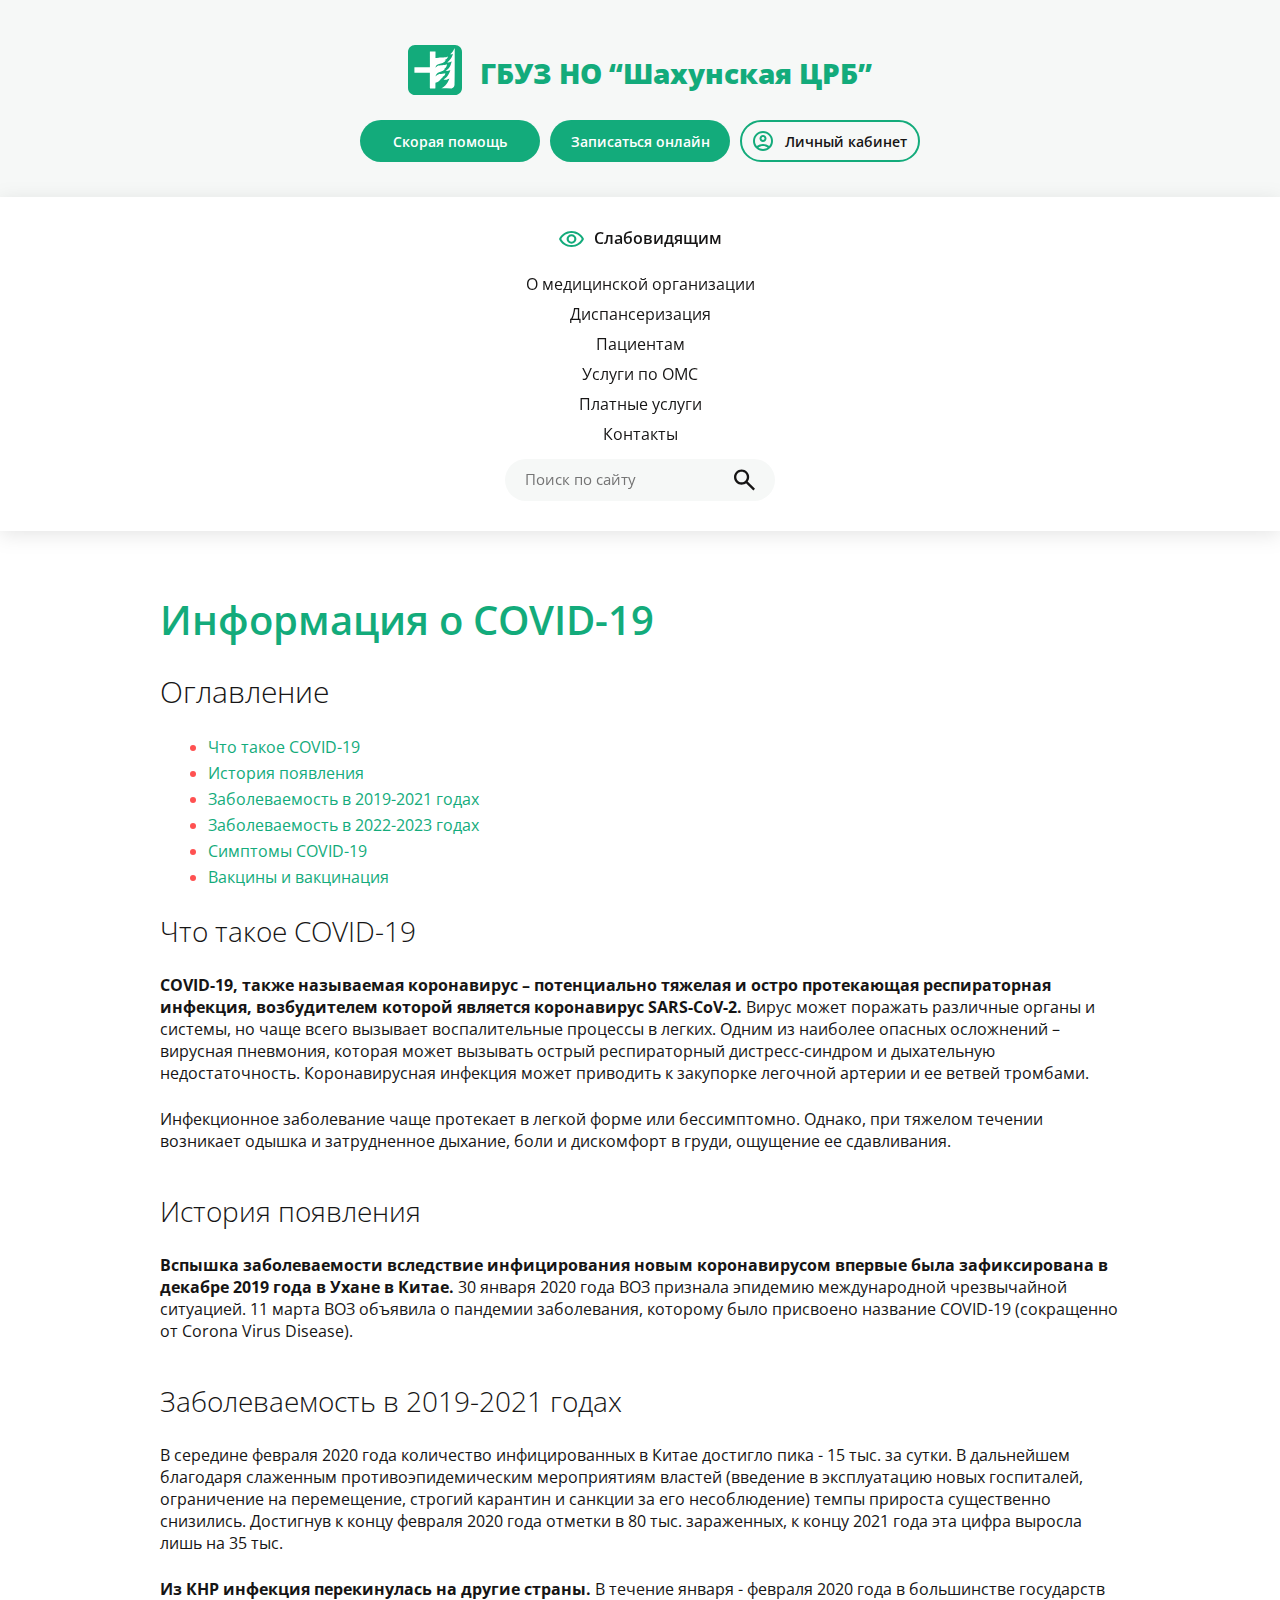
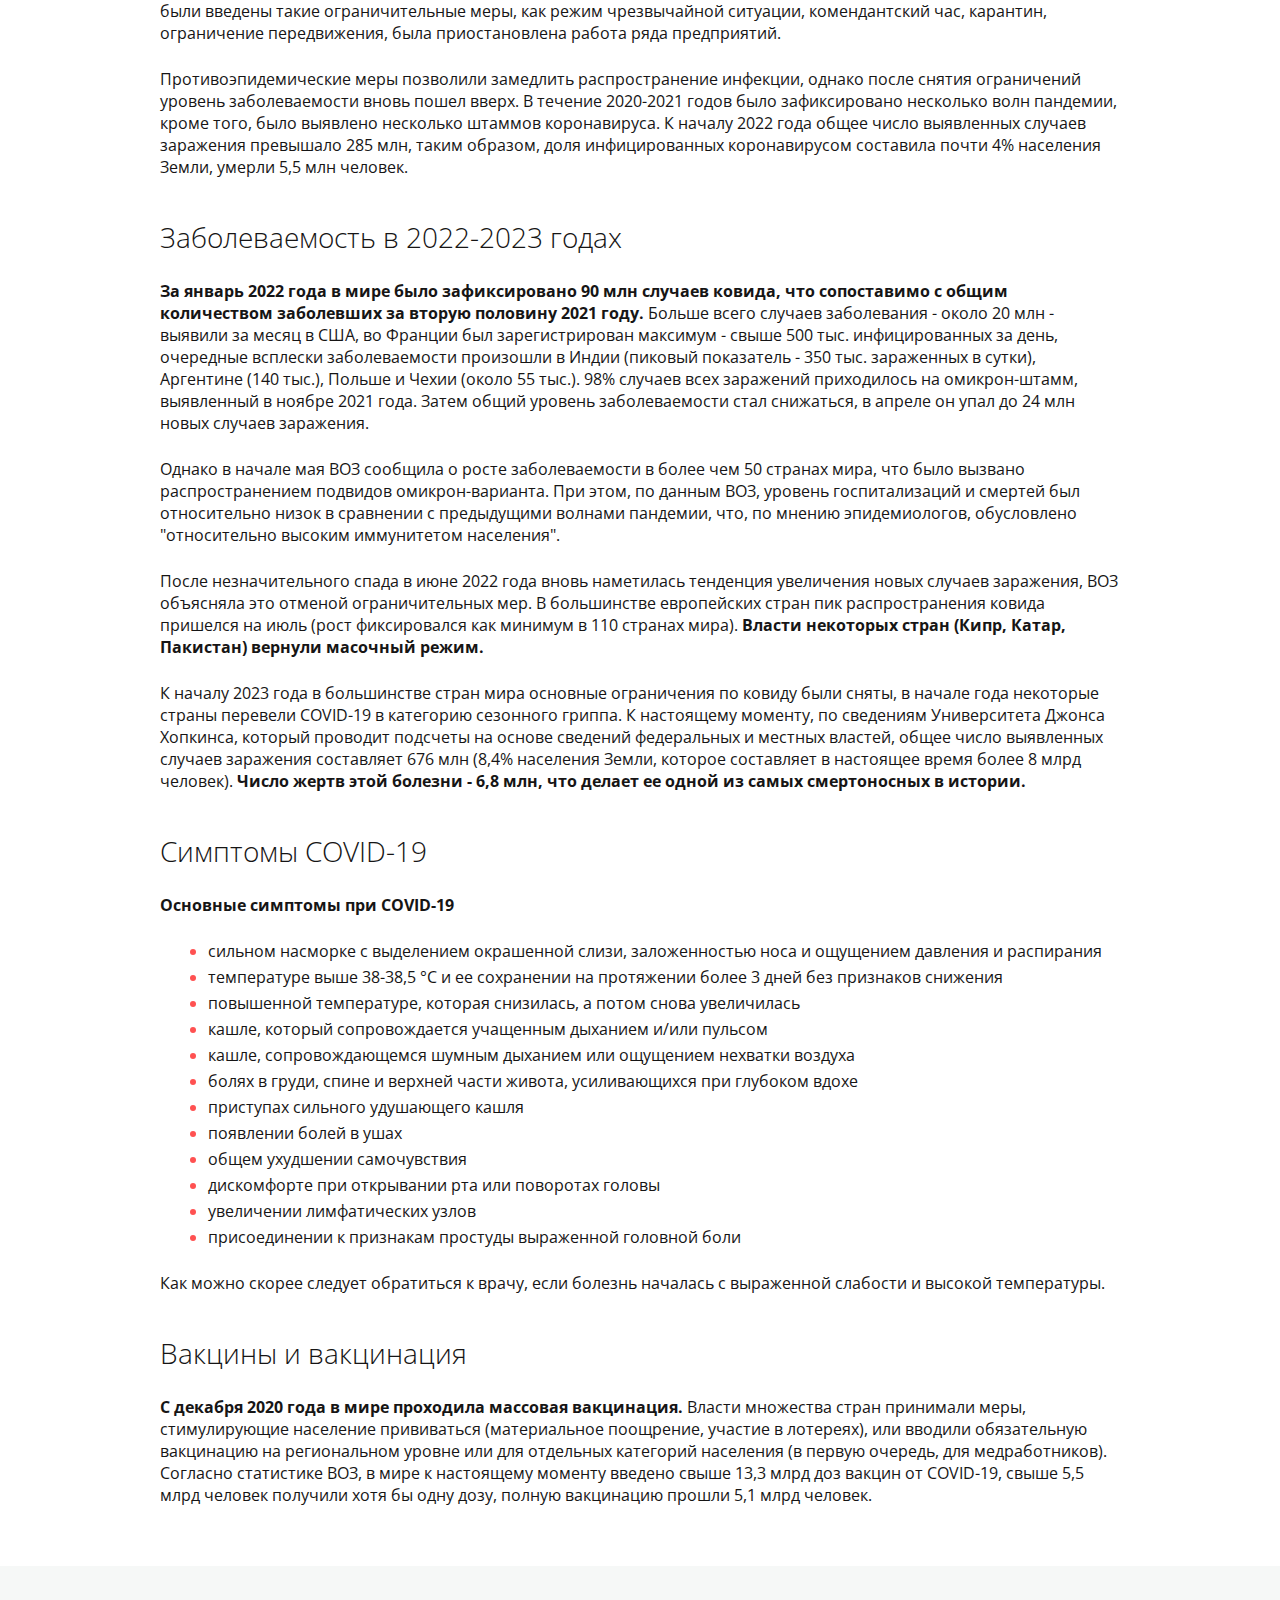
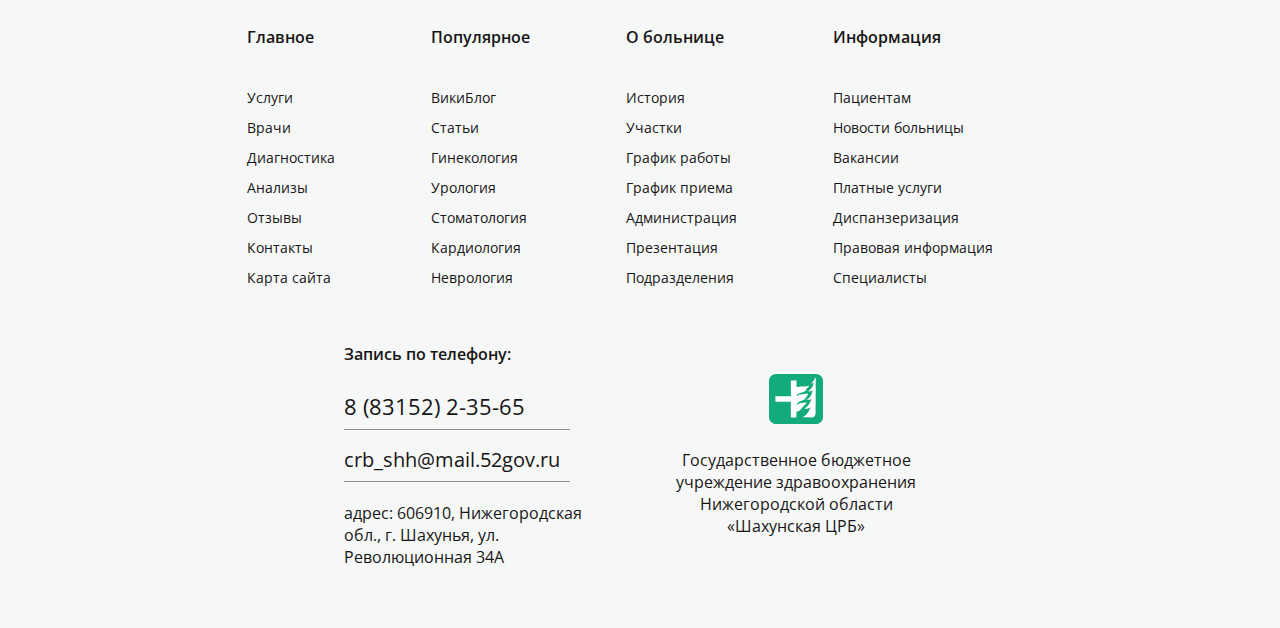
<file: covid.html>
<!DOCTYPE html>
<html lang="en">
<head>
  <meta charset="UTF-8">
  <meta name="viewport" content="width=device-width, initial-scale=1.0">
  <title>Информация о COVID-19</title>
  <link rel="stylesheet" href="./assets/styles/section-header.css">
  <link rel="stylesheet" href="./assets/styles/section-footer.css">
  <link rel="stylesheet" href="./assets/styles/fonts.css">
  <link rel="stylesheet" href="./assets/styles/all.css">
  <link rel="stylesheet" href="./assets/styles/section-info-gripp.css">
  <link rel="stylesheet" href="./assets/styles/section-help.css">
  <link rel="stylesheet" href="./assets/styles/adaptive.css">
</head>
<body>
<div class="section-header">
  <div class="header-top">
    <div class="container">
      <div class="logo">
        <div class="icon">
          <svg width="54" height="50" viewBox="0 0 54 50" fill="none" xmlns="http://www.w3.org/2000/svg">
            <path d="M46.98 50H7.02C3.14 50 0 46.86 0 42.98V7.02C0 3.14 3.14 0 7.02 0H46.98C50.86 0 54 3.14 54 7.02V42.98C54 46.86 50.86 50 46.98 50Z" fill="#13AB7B"/>
            <path d="M27.52 6.82C27.5 8.9 27.49 10.98 27.47 13.07C28.14 12.94 29.23 12.75 30.58 12.64C33.39 12.42 34.58 12.75 36.81 12.35C37.56 12.22 38.68 11.95 40.02 11.38C39.91 11.82 39.71 12.37 39.34 12.94C38.37 14.44 36.89 15 36.32 15.18C36.5 15.21 36.77 15.24 37.1 15.18C37.35 15.14 37.54 15.06 37.68 14.99C37.6 15.25 37.46 15.64 37.19 16.06C36.54 17.08 35.54 17.67 32.91 18.59C29.9 19.64 29.1 19.61 28.34 20.54C27.71 21.31 27.52 22.21 27.46 22.87C27.83 22.36 28.45 21.65 29.41 21.12C30.91 20.3 32.23 20.49 34.18 20.34C35.34 20.25 37.01 20.02 39.05 19.37C39.01 19.87 38.87 20.88 38.17 21.9C37.23 23.29 35.89 23.8 35.44 23.94C35.67 23.93 35.93 23.9 36.22 23.84C36.48 23.79 36.71 23.72 36.9 23.65C36.8 23.84 36.64 24.12 36.41 24.43C36.38 24.48 35.85 25.17 35.05 25.7C33.53 26.71 31.43 26.87 29.99 27.74C29.15 28.25 28.13 29.25 27.46 31.42C28.51 30.21 29.53 29.67 30.28 29.4C31.53 28.95 32.34 29.14 34.37 28.82C35.62 28.62 36.63 28.34 37.29 28.14C37.29 28.48 37.24 29.39 36.61 30.28C35.85 31.35 34.77 31.66 34.47 31.74C34.6 31.71 34.81 31.69 35.05 31.74C35.17 31.76 35.26 31.8 35.34 31.84C34.99 32.06 34.47 32.42 33.88 32.91C31.93 34.54 31.6 35.72 30.08 36.71C29.53 37.06 28.69 37.49 27.45 37.68C27.43 39.49 27.42 41.31 27.4 43.12C27.4 43.26 27.28 43.38 27.14 43.38H22.11C21.97 43.38 21.85 43.26 21.85 43.12V27.68H6.67C6.53 27.68 6.41 27.56 6.41 27.42V22.39C6.41 22.25 6.53 22.13 6.67 22.13H21.88V6.82C21.88 6.68 22 6.56 22.14 6.56H27.26C27.41 6.56 27.53 6.68 27.52 6.82Z" fill="white"/>
            <path d="M42.22 9.24C43.01 8.6 44.03 7.62 44.95 6.22C45.61 5.22 46.03 4.27 46.31 3.49C46.44 3.49 46.57 3.49 46.7 3.49C46.8 23.17 46.71 37.51 46.53 39.7C46.4 41.28 45.79 42.06 45.48 42.37C44.81 43.06 44.03 43.31 43.68 43.39C40.24 43.38 36.79 43.37 33.35 43.36C34.69 42.61 36.83 41.19 38.72 38.72C40.21 36.78 41.01 34.88 41.45 33.56C40.92 33.9 39.95 34.43 38.63 34.63C37.25 34.84 36.13 34.61 35.52 34.44C36.53 33.84 37.86 32.88 39.12 31.42C41.23 28.97 42.01 26.41 42.33 25C42.01 25.21 41.62 25.42 41.16 25.58C39.66 26.13 38.28 25.94 37.56 25.77C38.5 25.22 40.24 24.03 41.65 21.88C43.13 19.62 43.49 17.43 43.6 16.33C43.29 16.6 42.67 17.07 41.75 17.3C40.58 17.6 39.62 17.34 39.22 17.2C40.14 16.56 41.39 15.53 42.53 13.99C44.06 11.92 44.69 9.87 44.96 8.64C44.77 8.81 44.45 9.07 43.99 9.22C43.17 9.51 42.48 9.33 42.22 9.24Z" fill="white"/>
          </svg>

        </div>
        <a href="./index.html"><h1>ГБУЗ НО “Шахунская ЦРБ”</h1></a>
      </div>
      <div class="phoneCall">
        <div class="icon">
          <svg width="19" height="30" viewBox="0 0 19 30" fill="none" xmlns="http://www.w3.org/2000/svg">
            <path d="M16.7346 1.5C17.1877 1.5 17.5385 1.875 17.5385 2.325V27.66C17.5385 28.125 17.1731 28.485 16.7346 28.485H2.28C1.82693 28.5 1.46154 28.125 1.46154 27.675V2.325C1.46154 1.86 1.82692 1.5 2.26538 1.5H16.7346ZM16.7346 0H2.28C1.02308 0 0 1.05 0 2.325V27.66C0 28.95 1.02308 30 2.26538 30H16.72C17.9769 30 19 28.95 19 27.675V2.325C19 1.05 17.9769 0 16.7346 0Z" fill="#161515"/>
            <path d="M12.4231 4.5H6.57692C6.16769 4.5 5.84615 4.17 5.84615 3.75C5.84615 3.33 6.16769 3 6.57692 3H12.4231C12.8323 3 13.1538 3.33 13.1538 3.75C13.1538 4.17 12.8323 4.5 12.4231 4.5Z" fill="white"/>
            <path d="M12.4231 3H6.57692C6.16769 3 5.84615 3.33 5.84615 3.75C5.84615 4.17 6.16769 4.5 6.57692 4.5H12.4231C12.8323 4.5 13.1538 4.17 13.1538 3.75C13.1538 3.33 12.8323 3 12.4231 3Z" fill="#161515"/>
            <path d="M9.5 27H6.57692C6.16769 27 5.84615 26.67 5.84615 26.25C5.84615 25.83 6.16769 25.5 6.57692 25.5H9.5C9.90923 25.5 10.2308 25.83 10.2308 26.25C10.2308 26.67 9.90923 27 9.5 27Z" fill="white"/>
            <path d="M9.5 25.5H6.57692C6.16769 25.5 5.84615 25.83 5.84615 26.25C5.84615 26.67 6.16769 27 6.57692 27H9.5C9.90923 27 10.2308 26.67 10.2308 26.25C10.2308 25.83 9.90923 25.5 9.5 25.5Z" fill="#161515"/>
            <path d="M12.4231 27C12.0138 27 11.6923 26.67 11.6923 26.25C11.6923 25.83 12.0138 25.5 12.4231 25.5C12.8323 25.5 13.1538 25.83 13.1538 26.25C13.1538 26.67 12.8323 27 12.4231 27Z" fill="white"/>
            <path d="M12.4231 25.5C12.0138 25.5 11.6923 25.83 11.6923 26.25C11.6923 26.67 12.0138 27 12.4231 27C12.8323 27 13.1538 26.67 13.1538 26.25C13.1538 25.83 12.8323 25.5 12.4231 25.5Z" fill="#161515"/>
          </svg>

        </div>
        <div class="phoneNumber">
          <p class="reg-12">Круглосуточная запись по телефону:</p>
          <p class="semi-24">8 (83152) 2-35-65</p>
        </div>
      </div>
      <div class="buttons">
        <button class="button-header bold-14">Скорая помощь</button>
        <button class="button-header bold-14">Записаться онлайн</button>
        <div class="cabinet">
          <div class="icon">
            <svg width="20" height="20" viewBox="0 0 20 20" fill="none" xmlns="http://www.w3.org/2000/svg">
              <path d="M3.85 15.1C4.7 14.45 5.65 13.9375 6.7 13.5625C7.75 13.1875 8.85 13 10 13C11.15 13 12.25 13.1875 13.3 13.5625C14.35 13.9375 15.3 14.45 16.15 15.1C16.7333 14.4167 17.1875 13.6417 17.5125 12.775C17.8375 11.9083 18 10.9833 18 10C18 7.78333 17.2208 5.89583 15.6625 4.3375C14.1042 2.77917 12.2167 2 10 2C7.78333 2 5.89583 2.77917 4.3375 4.3375C2.77917 5.89583 2 7.78333 2 10C2 10.9833 2.1625 11.9083 2.4875 12.775C2.8125 13.6417 3.26667 14.4167 3.85 15.1ZM10 11C9.01667 11 8.1875 10.6625 7.5125 9.9875C6.8375 9.3125 6.5 8.48333 6.5 7.5C6.5 6.51667 6.8375 5.6875 7.5125 5.0125C8.1875 4.3375 9.01667 4 10 4C10.9833 4 11.8125 4.3375 12.4875 5.0125C13.1625 5.6875 13.5 6.51667 13.5 7.5C13.5 8.48333 13.1625 9.3125 12.4875 9.9875C11.8125 10.6625 10.9833 11 10 11ZM10 20C8.61667 20 7.31667 19.7375 6.1 19.2125C4.88333 18.6875 3.825 17.975 2.925 17.075C2.025 16.175 1.3125 15.1167 0.7875 13.9C0.2625 12.6833 0 11.3833 0 10C0 8.61667 0.2625 7.31667 0.7875 6.1C1.3125 4.88333 2.025 3.825 2.925 2.925C3.825 2.025 4.88333 1.3125 6.1 0.7875C7.31667 0.2625 8.61667 0 10 0C11.3833 0 12.6833 0.2625 13.9 0.7875C15.1167 1.3125 16.175 2.025 17.075 2.925C17.975 3.825 18.6875 4.88333 19.2125 6.1C19.7375 7.31667 20 8.61667 20 10C20 11.3833 19.7375 12.6833 19.2125 13.9C18.6875 15.1167 17.975 16.175 17.075 17.075C16.175 17.975 15.1167 18.6875 13.9 19.2125C12.6833 19.7375 11.3833 20 10 20ZM10 18C10.8833 18 11.7167 17.8708 12.5 17.6125C13.2833 17.3542 14 16.9833 14.65 16.5C14 16.0167 13.2833 15.6458 12.5 15.3875C11.7167 15.1292 10.8833 15 10 15C9.11667 15 8.28333 15.1292 7.5 15.3875C6.71667 15.6458 6 16.0167 5.35 16.5C6 16.9833 6.71667 17.3542 7.5 17.6125C8.28333 17.8708 9.11667 18 10 18ZM10 9C10.4333 9 10.7917 8.85833 11.075 8.575C11.3583 8.29167 11.5 7.93333 11.5 7.5C11.5 7.06667 11.3583 6.70833 11.075 6.425C10.7917 6.14167 10.4333 6 10 6C9.56667 6 9.20833 6.14167 8.925 6.425C8.64167 6.70833 8.5 7.06667 8.5 7.5C8.5 7.93333 8.64167 8.29167 8.925 8.575C9.20833 8.85833 9.56667 9 10 9Z" fill="#13AB7B"/>
            </svg>


          </div>
          <p class="bold-14">Личный кабинет</p>
        </div>
      </div>
    </div>
  </div>
  <div class="header-bottom">
    <div class="container">
      <div class="search">
        <input placeholder="Поиск по сайту">
        <div class="icon">
          <svg width="21" height="22" viewBox="0 0 21 22" fill="none" xmlns="http://www.w3.org/2000/svg">
            <path d="M19.3667 21.5L12.0167 14.15C11.4333 14.6167 10.7625 14.9861 10.0042 15.2583C9.24583 15.5306 8.43889 15.6667 7.58333 15.6667C5.46389 15.6667 3.67014 14.9326 2.20208 13.4646C0.734028 11.9965 0 10.2028 0 8.08333C0 5.96389 0.734028 4.17014 2.20208 2.70208C3.67014 1.23403 5.46389 0.5 7.58333 0.5C9.70278 0.5 11.4965 1.23403 12.9646 2.70208C14.4326 4.17014 15.1667 5.96389 15.1667 8.08333C15.1667 8.93889 15.0306 9.74583 14.7583 10.5042C14.4861 11.2625 14.1167 11.9333 13.65 12.5167L21 19.8667L19.3667 21.5ZM7.58333 13.3333C9.04167 13.3333 10.2812 12.8229 11.3021 11.8021C12.3229 10.7812 12.8333 9.54167 12.8333 8.08333C12.8333 6.625 12.3229 5.38542 11.3021 4.36458C10.2812 3.34375 9.04167 2.83333 7.58333 2.83333C6.125 2.83333 4.88542 3.34375 3.86458 4.36458C2.84375 5.38542 2.33333 6.625 2.33333 8.08333C2.33333 9.54167 2.84375 10.7812 3.86458 11.8021C4.88542 12.8229 6.125 13.3333 7.58333 13.3333Z" fill="#161515"/>
          </svg>

        </div>
      </div>
      <div class="links">
        <p class="reg-16">О медицинской организации</p>
        <p class="reg-16">Диспансеризация</p>
        <a href="./main.html"><p class="reg-16">Пациентам</p></a>
        <p class="reg-16">Услуги по ОМС</p>
        <p class="reg-16">Платные услуги</p>
        <p class="reg-16">Контакты</p>
      </div>
      <div class="help">
        <div class="icon">
          <svg width="25" height="16" viewBox="0 0 25 16" fill="none" xmlns="http://www.w3.org/2000/svg">
            <path d="M12.5 12.6667C13.8503 12.6667 14.9981 12.213 15.9433 11.3056C16.8885 10.3981 17.3611 9.2963 17.3611 8C17.3611 6.7037 16.8885 5.60185 15.9433 4.69444C14.9981 3.78704 13.8503 3.33333 12.5 3.33333C11.1497 3.33333 10.0019 3.78704 9.05671 4.69444C8.1115 5.60185 7.63889 6.7037 7.63889 8C7.63889 9.2963 8.1115 10.3981 9.05671 11.3056C10.0019 12.213 11.1497 12.6667 12.5 12.6667ZM12.5 10.6667C11.7284 10.6667 11.0725 10.4074 10.5324 9.88889C9.99228 9.37037 9.72222 8.74074 9.72222 8C9.72222 7.25926 9.99228 6.62963 10.5324 6.11111C11.0725 5.59259 11.7284 5.33333 12.5 5.33333C13.2716 5.33333 13.9275 5.59259 14.4676 6.11111C15.0077 6.62963 15.2778 7.25926 15.2778 8C15.2778 8.74074 15.0077 9.37037 14.4676 9.88889C13.9275 10.4074 13.2716 10.6667 12.5 10.6667ZM12.5 16C9.74923 16 7.24344 15.2731 4.98264 13.8194C2.72184 12.3657 1.06096 10.4259 0 8C1.06096 5.57407 2.72184 3.63426 4.98264 2.18056C7.24344 0.726852 9.74923 0 12.5 0C15.2508 0 17.7566 0.726852 20.0174 2.18056C22.2782 3.63426 23.939 5.57407 25 8C23.939 10.4259 22.2782 12.3657 20.0174 13.8194C17.7566 15.2731 15.2508 16 12.5 16ZM12.5 14C14.6605 14 16.657 13.463 18.4896 12.3889C20.3221 11.3148 21.7303 9.85185 22.7141 8C21.7303 6.14815 20.3221 4.68519 18.4896 3.61111C16.657 2.53704 14.6605 2 12.5 2C10.3395 2 8.34298 2.53704 6.51042 3.61111C4.67786 4.68519 3.26968 6.14815 2.28588 8C3.26968 9.85185 4.67786 11.3148 6.51042 12.3889C8.34298 13.463 10.3395 14 12.5 14Z" fill="#13AB7B"/>
          </svg>

        </div>
        <p class="semi-16"><a>Cлабовидящим</a></p>
      </div>
    </div>
  </div>
</div>



<div class="help"></div>



<div class="section-info-gripp">
  <div class="container">
    <div class="block">
      <p class="semi-40-green">Информация о COVID-19</p>
      <p class="light-30">Оглавление</p>
      <div class="links">
        <uL>
          <li><a class="reg-16-green" href="#block-2" id="block-2">Что такое COVID-19</a></li>
          <li><a class="reg-16-green" href="#block-3">История появления</a></li>
          <li><a class="reg-16-green" href="#block-4">Заболеваемость в 2019-2021 годах</a></li>
          <li><a class="reg-16-green" href="#block-5"> Заболеваемость в 2022-2023 годах</a></li>
          <li><a class="reg-16-green" href="#block-6"> Симптомы COVID-19</a></li>
          <li><a class="reg-16-green" href="#block-7">Вакцины и вакцинация</a></li>
        </uL>
      </div>
      <p class="light-28">Что такое COVID-19</p>
      <p class="reg-16" id="block-3"><strong>COVID-19, также называемая коронавирус – потенциально тяжелая и остро протекающая респираторная инфекция, возбудителем которой является коронавирус SARS-CoV-2.</strong>
        Вирус может поражать различные органы и системы, но чаще всего вызывает воспалительные процессы в легких. Одним из наиболее опасных осложнений – вирусная пневмония, которая может вызывать острый респираторный дистресс-синдром и дыхательную недостаточность.
        Коронавирусная инфекция может приводить к закупорке легочной артерии и ее ветвей тромбами.
      </p>
      <p class="reg-16" >Инфекционное заболевание чаще протекает в легкой форме или бессимптомно. Однако, при тяжелом течении возникает одышка и затрудненное дыхание, боли и дискомфорт
        в груди, ощущение ее сдавливания.
      </p>
    </div>


    <div class="block">
      <p class="light-28" id="block-4">История появления</p>
      <p class="reg-16" ><strong>Вспышка заболеваемости вследствие инфицирования новым коронавирусом впервые была зафиксирована в декабре 2019 года в Ухане в Китае. </strong>
        30 января 2020 года ВОЗ признала эпидемию международной чрезвычайной ситуацией. 11 марта ВОЗ объявила о пандемии заболевания, которому было присвоено название COVID-19 (сокращенно от Corona Virus Disease).
      </p>
    </div>




    <div class="block">
      <p class="light-28" >Заболеваемость в 2019-2021 годах</p>
      <p class="reg-16">В середине февраля 2020 года количество инфицированных в Китае достигло пика - 15 тыс. за сутки. В дальнейшем
        благодаря слаженным противоэпидемическим мероприятиям властей (введение в эксплуатацию новых госпиталей, ограничение на перемещение, строгий карантин и санкции за его несоблюдение)
        темпы прироста существенно снизились. Достигнув к концу февраля 2020 года отметки в 80 тыс. зараженных, к концу 2021 года эта цифра выросла лишь на 35 тыс.
      </p>

      <p class="reg-16" id="block-5"><strong>Из КНР инфекция перекинулась на другие страны.</strong> В течение января - февраля 2020 года в большинстве государств были введены такие ограничительные меры,
        как режим чрезвычайной ситуации, комендантский час, карантин, ограничение передвижения, была приостановлена работа ряда предприятий.
      </p>


      <p class="reg-16">Противоэпидемические меры позволили замедлить распространение инфекции, однако после снятия ограничений уровень заболеваемости вновь пошел вверх.
        В течение 2020-2021 годов было зафиксировано несколько волн пандемии, кроме того, было выявлено несколько штаммов коронавируса. К началу 2022 года общее число
        выявленных случаев заражения превышало 285 млн, таким образом, доля инфицированных коронавирусом составила почти 4% населения Земли, умерли 5,5 млн человек.
      </p>
    </div>



    <div class="block">
      <p class="light-28">Заболеваемость в 2022-2023 годах</p>
      <p class="reg-16"><strong>За январь 2022 года в мире было зафиксировано 90 млн случаев ковида, что сопоставимо с общим количеством заболевших за вторую половину 2021 году.</strong>
        Больше всего случаев заболевания - около 20 млн - выявили за месяц в США, во Франции был зарегистрирован максимум - свыше 500 тыс. инфицированных за день, очередные всплески заболеваемости произошли в Индии (пиковый показатель - 350 тыс. зараженных в сутки), Аргентине (140 тыс.), Польше и Чехии (около 55 тыс.). 98% случаев всех заражений приходилось на омикрон-штамм,
        выявленный в ноябре 2021 года. Затем общий уровень заболеваемости стал снижаться, в апреле он упал до 24 млн новых случаев заражения.
      </p>
      <p class="reg-16">Однако в начале мая ВОЗ сообщила о росте заболеваемости в более чем 50 странах мира, что было вызвано распространением подвидов омикрон-варианта. При этом, по данным ВОЗ, уровень госпитализаций и смертей
        был относительно низок в сравнении с предыдущими волнами пандемии, что, по мнению эпидемиологов, обусловлено "относительно высоким иммунитетом населения".
      </p>
      <p class="reg-16">После незначительного спада в июне 2022 года вновь наметилась тенденция увеличения новых случаев заражения, ВОЗ объясняла это отменой ограничительных мер. В большинстве европейских стран
        пик распространения ковида пришелся на июль (рост фиксировался как минимум в 110 странах мира). <strong id="block-6">Власти некоторых стран (Кипр, Катар, Пакистан) вернули масочный режим.</strong>
      </p>
      <p class="reg-16" >К началу 2023 года в большинстве стран мира основные ограничения по ковиду были сняты, в начале года некоторые страны перевели COVID-19 в категорию сезонного гриппа. К настоящему моменту, по сведениям Университета Джонса Хопкинса, который проводит подсчеты на основе сведений федеральных и местных властей, общее число выявленных случаев заражения составляет 676 млн (8,4% населения
        Земли, которое составляет в настоящее время более 8 млрд человек).
       <strong> Число жертв этой болезни - 6,8 млн, что делает ее одной из самых смертоносных в истории.</strong>
      </p>
    </div>



    <div class="block">
      <p class="light-28">Симптомы COVID-19</p>
      <p class="reg-16"><strong>Основные симптомы при COVID-19</strong></p>

      <div class="point">
        <ul>
          <li><p class="reg-16">сильном насморке с выделением окрашенной слизи, заложенностью носа и ощущением давления и распирания</p></li>
          <li><p class="reg-16">температуре выше 38-38,5 °С и ее сохранении на протяжении более 3 дней без признаков снижения</p></li>
          <li><p class="reg-16">повышенной температуре, которая снизилась, а потом снова увеличилась</p></li>
          <li><p class="reg-16">кашле, который сопровождается учащенным дыханием и/или пульсом</p></li>
          <li><p class="reg-16">кашле, сопровождающемся шумным дыханием или ощущением нехватки воздуха</p></li>
          <li><p class="reg-16">болях в груди, спине и верхней части живота, усиливающихся при глубоком вдохе</p></li>
          <li><p class="reg-16">приступах сильного удушающего кашля</p></li>
          <li><p class="reg-16">появлении болей в ушах</p></li>
          <li><p class="reg-16">общем ухудшении самочувствия</p></li>
          <li><p class="reg-16">дискомфорте при открывании рта или поворотах головы</p></li>
          <li><p class="reg-16">увеличении лимфатических узлов</p></li>
          <li><p class="reg-16">присоединении к признакам простуды выраженной головной боли</p></li>
        </ul>
      </div>
      <p class="reg-16"  id="block-7">Как можно скорее следует обратиться к врачу, если болезнь началась с выраженной слабости и высокой температуры.</p>
    </div>



    <div class="block">
      <p class="light-28">Вакцины и вакцинация</p>
      <p class="reg-16"><strong>С декабря 2020 года в мире проходила массовая вакцинация.</strong> Власти множества стран принимали меры, стимулирующие население прививаться (материальное поощрение, участие в лотереях), или вводили обязательную вакцинацию на региональном уровне или для отдельных категорий населения (в первую очередь, для медработников). Согласно статистике ВОЗ,
        в мире к настоящему моменту введено свыше 13,3 млрд доз вакцин от COVID-19, свыше 5,5 млрд человек получили хотя бы одну дозу, полную вакцинацию прошли 5,1 млрд человек.</p>
    </div>


  </div>
</div>






<div class="section-footer">
  <div class="container">
    <div class="block-info">
      <p class="semi-16">Главное</p>
      <div class="info">
        <p class="reg-14">Услуги</p>
        <p class="reg-14">Врачи</p>
        <p class="reg-14">Диагностика</p>
        <p class="reg-14">Анализы</p>
        <p class="reg-14">Отзывы</p>
        <p class="reg-14">Контакты</p>
        <p class="reg-14">Карта сайта</p>
      </div>
    </div>
    <div class="block-info">
      <p class="semi-16">Популярное</p>
      <div class="info">
        <p class="reg-14">ВикиБлог</p>
        <p class="reg-14">Статьи</p>
        <p class="reg-14">Гинекология</p>
        <p class="reg-14">Урология</p>
        <p class="reg-14">Стоматология</p>
        <p class="reg-14">Кардиология</p>
        <p class="reg-14">Неврология</p>
      </div>
    </div>
    <div class="block-info">
      <p class="semi-16">О больнице </p>
      <div class="info">
        <p class="reg-14">История</p>
        <p class="reg-14">Участки</p>
        <p class="reg-14">График работы</p>
        <p class="reg-14">График приема</p>
        <p class="reg-14">Администрация</p>
        <p class="reg-14">Презентация</p>
        <p class="reg-14">Подразделения</p>
      </div>
    </div>
    <div class="block-info">
      <p class="semi-16">Информация</p>
      <div class="info">
        <p class="reg-14">Пациентам</p>
        <p class="reg-14">Новости больницы</p>
        <p class="reg-14">Вакансии</p>
        <p class="reg-14">Платные услуги</p>
        <p class="reg-14">Диспанзеризация</p>
        <p class="reg-14">Правовая информация</p>
        <p class="reg-14">Специалисты</p>
      </div>
    </div>
    <div class="info-phone">
      <p class="semi-16">Запись по телефону:</p>
      <div class="info">
        <div class="block-phone reg-22">8 (83152) 2-35-65</div>
        <div class="block-phone reg-20">crb_shh@mail.52gov.ru</div>
        <div class="adres reg-16">адрес: 606910, Нижегородская обл., г. Шахунья, ул. Революционная 34А</div>
      </div>
    </div>
    <div class="info-logo">
      <div class="logo"><svg width="54" height="50" viewBox="0 0 54 50" fill="none" xmlns="http://www.w3.org/2000/svg">
        <path d="M46.98 50H7.02C3.14 50 0 46.86 0 42.98V7.02C0 3.14 3.14 0 7.02 0H46.98C50.86 0 54 3.14 54 7.02V42.98C54 46.86 50.86 50 46.98 50Z" fill="#13AB7B"/>
        <path d="M27.52 6.82C27.5 8.9 27.49 10.98 27.47 13.07C28.14 12.94 29.23 12.75 30.58 12.64C33.39 12.42 34.58 12.75 36.81 12.35C37.56 12.22 38.68 11.95 40.02 11.38C39.91 11.82 39.71 12.37 39.34 12.94C38.37 14.44 36.89 15 36.32 15.18C36.5 15.21 36.77 15.24 37.1 15.18C37.35 15.14 37.54 15.06 37.68 14.99C37.6 15.25 37.46 15.64 37.19 16.06C36.54 17.08 35.54 17.67 32.91 18.59C29.9 19.64 29.1 19.61 28.34 20.54C27.71 21.31 27.52 22.21 27.46 22.87C27.83 22.36 28.45 21.65 29.41 21.12C30.91 20.3 32.23 20.49 34.18 20.34C35.34 20.25 37.01 20.02 39.05 19.37C39.01 19.87 38.87 20.88 38.17 21.9C37.23 23.29 35.89 23.8 35.44 23.94C35.67 23.93 35.93 23.9 36.22 23.84C36.48 23.79 36.71 23.72 36.9 23.65C36.8 23.84 36.64 24.12 36.41 24.43C36.38 24.48 35.85 25.17 35.05 25.7C33.53 26.71 31.43 26.87 29.99 27.74C29.15 28.25 28.13 29.25 27.46 31.42C28.51 30.21 29.53 29.67 30.28 29.4C31.53 28.95 32.34 29.14 34.37 28.82C35.62 28.62 36.63 28.34 37.29 28.14C37.29 28.48 37.24 29.39 36.61 30.28C35.85 31.35 34.77 31.66 34.47 31.74C34.6 31.71 34.81 31.69 35.05 31.74C35.17 31.76 35.26 31.8 35.34 31.84C34.99 32.06 34.47 32.42 33.88 32.91C31.93 34.54 31.6 35.72 30.08 36.71C29.53 37.06 28.69 37.49 27.45 37.68C27.43 39.49 27.42 41.31 27.4 43.12C27.4 43.26 27.28 43.38 27.14 43.38H22.11C21.97 43.38 21.85 43.26 21.85 43.12V27.68H6.67C6.53 27.68 6.41 27.56 6.41 27.42V22.39C6.41 22.25 6.53 22.13 6.67 22.13H21.88V6.82C21.88 6.68 22 6.56 22.14 6.56H27.26C27.41 6.56 27.53 6.68 27.52 6.82Z" fill="white"/>
        <path d="M42.22 9.24C43.01 8.6 44.03 7.62 44.95 6.22C45.61 5.22 46.03 4.27 46.31 3.49C46.44 3.49 46.57 3.49 46.7 3.49C46.8 23.17 46.71 37.51 46.53 39.7C46.4 41.28 45.79 42.06 45.48 42.37C44.81 43.06 44.03 43.31 43.68 43.39C40.24 43.38 36.79 43.37 33.35 43.36C34.69 42.61 36.83 41.19 38.72 38.72C40.21 36.78 41.01 34.88 41.45 33.56C40.92 33.9 39.95 34.43 38.63 34.63C37.25 34.84 36.13 34.61 35.52 34.44C36.53 33.84 37.86 32.88 39.12 31.42C41.23 28.97 42.01 26.41 42.33 25C42.01 25.21 41.62 25.42 41.16 25.58C39.66 26.13 38.28 25.94 37.56 25.77C38.5 25.22 40.24 24.03 41.65 21.88C43.13 19.62 43.49 17.43 43.6 16.33C43.29 16.6 42.67 17.07 41.75 17.3C40.58 17.6 39.62 17.34 39.22 17.2C40.14 16.56 41.39 15.53 42.53 13.99C44.06 11.92 44.69 9.87 44.96 8.64C44.77 8.81 44.45 9.07 43.99 9.22C43.17 9.51 42.48 9.33 42.22 9.24Z" fill="white"/>
      </svg>
      </div>
      <p class="reg16">Государственное бюджетное учреждение здравоохранения Нижегородской области
        «Шахунская ЦРБ»</p>
    </div>
  </div>
</div>


</body>
</html>
</file>
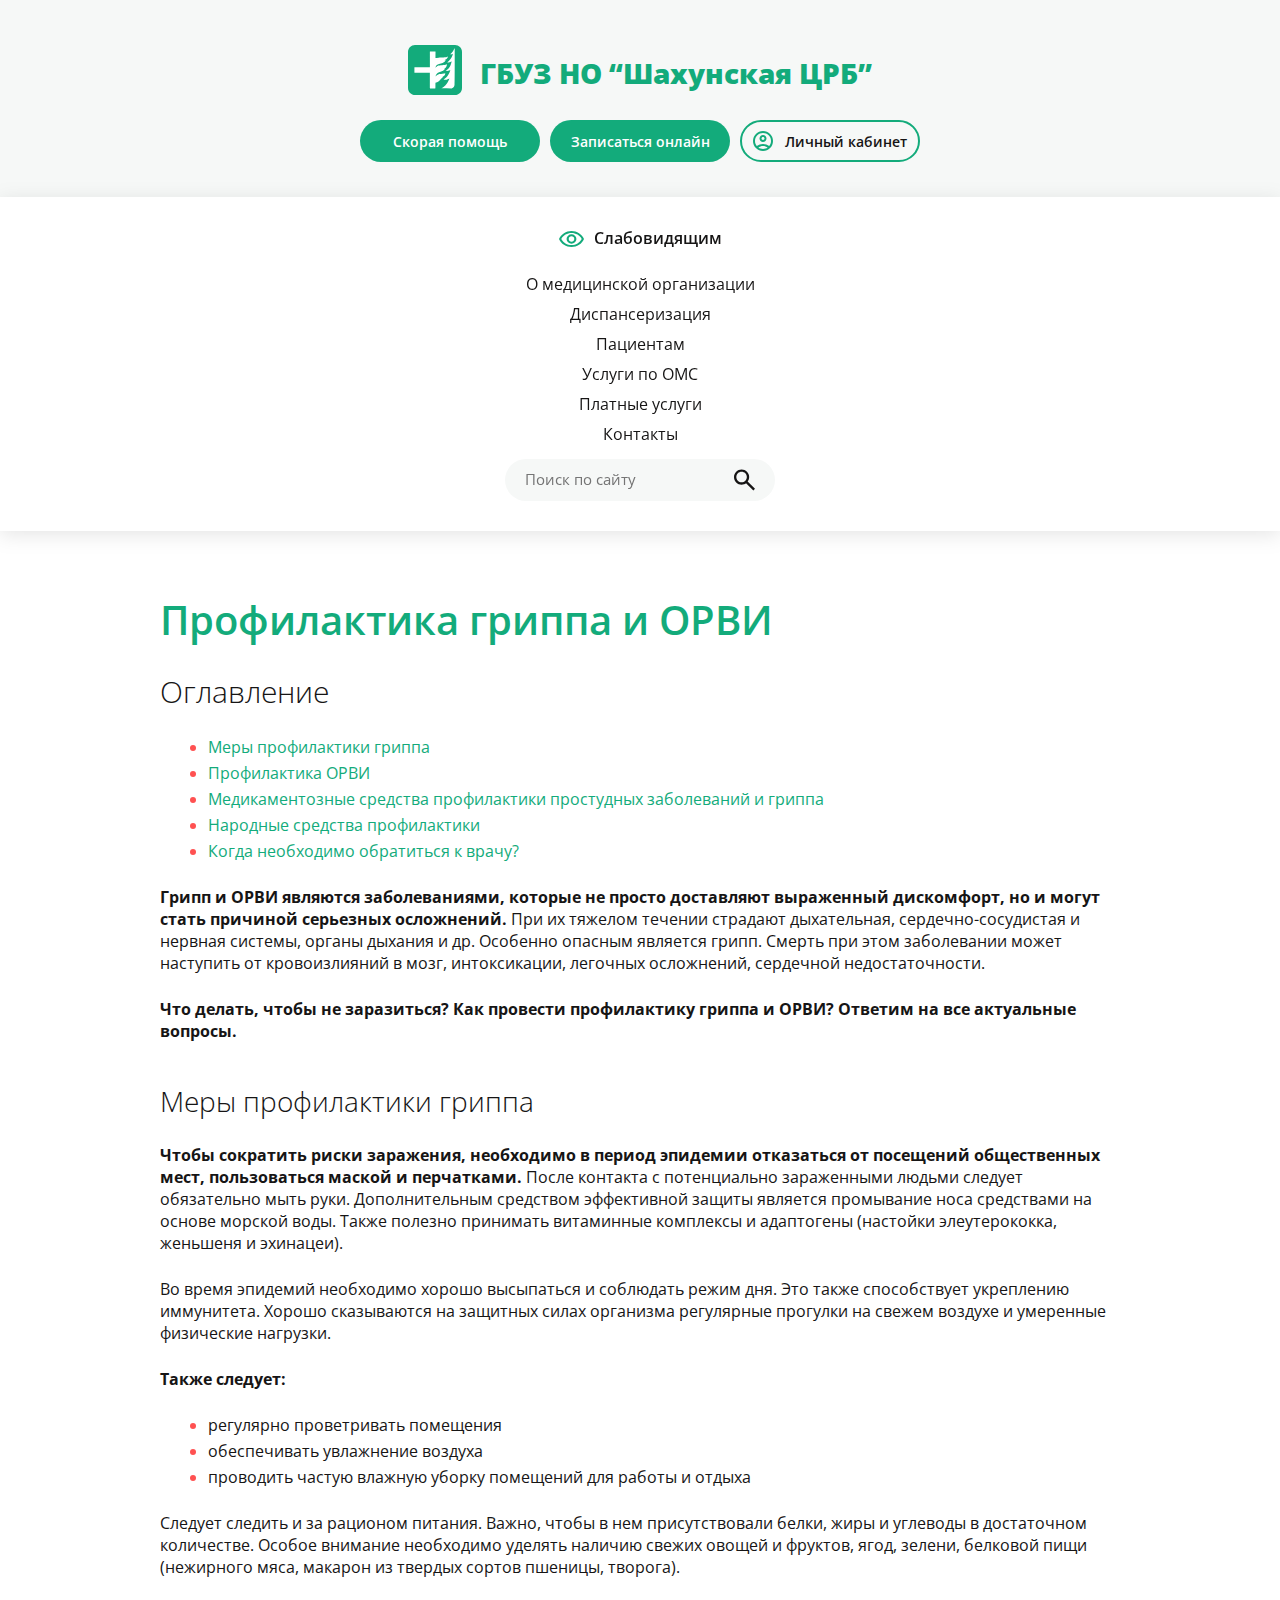
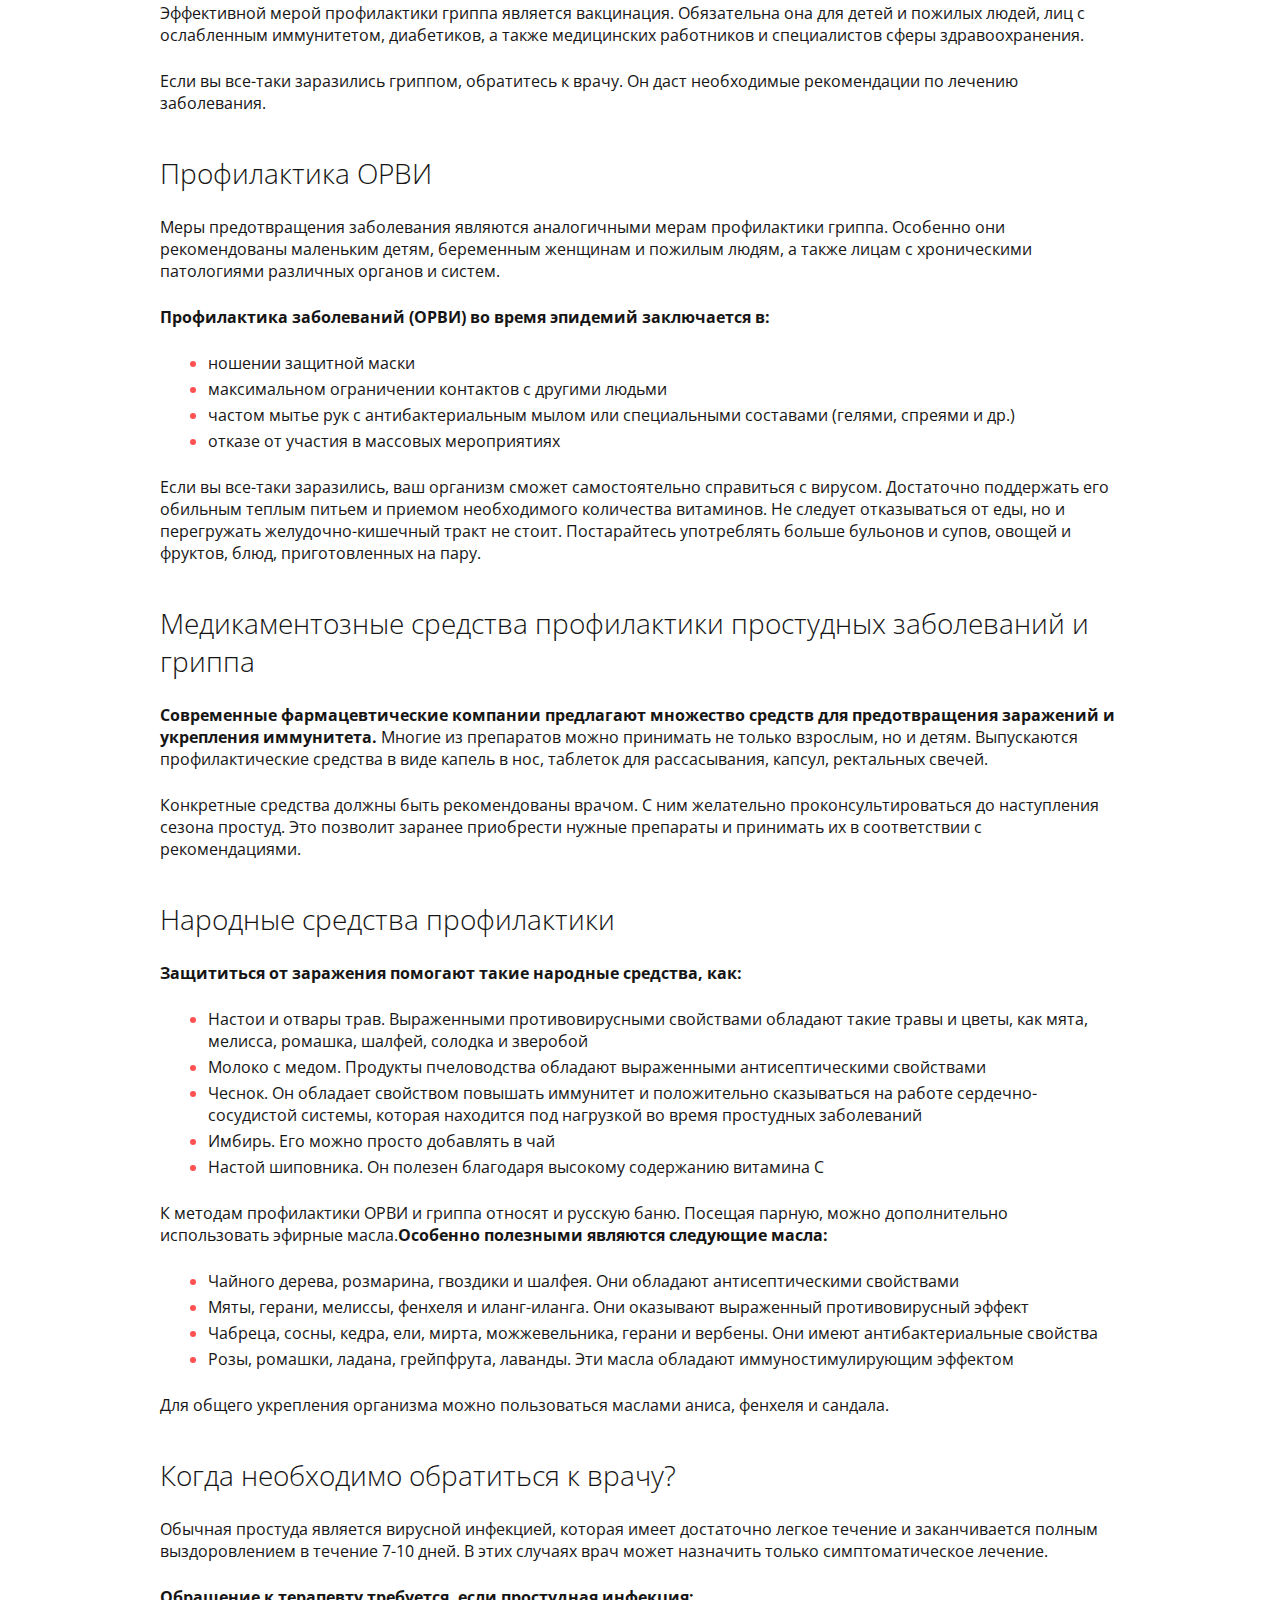
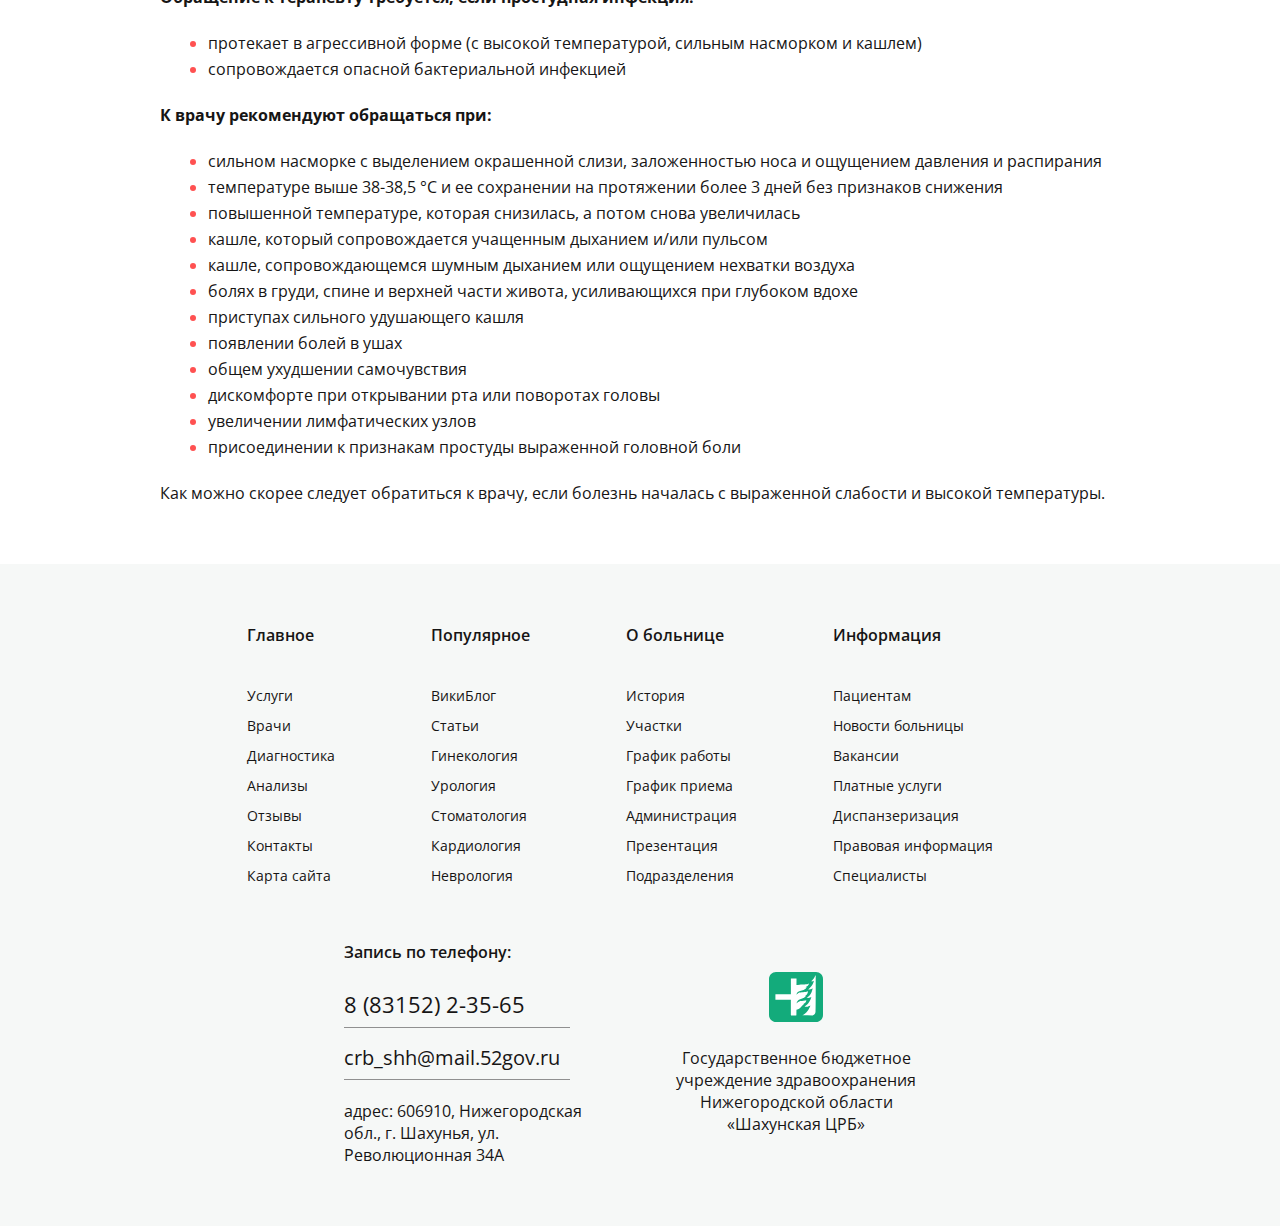
<file: main.html>
<!DOCTYPE html>
<html lang="en">
<head>
    <meta charset="UTF-8">
    <meta name="viewport" content="width=device-width, initial-scale=1.0">
    <title>Профилактика гриппа и ОРВИ</title>
    <link rel="stylesheet" href="./assets/styles/section-header.css">
    <link rel="stylesheet" href="./assets/styles/section-footer.css">
    <link rel="stylesheet" href="./assets/styles/fonts.css">
    <link rel="stylesheet" href="./assets/styles/all.css">
    <link rel="stylesheet" href="./assets/styles/section-info-gripp.css">
    <link rel="stylesheet" href="./assets/styles/section-help.css">
    <link rel="stylesheet" href="./assets/styles/adaptive.css">
</head>
<body>
    <div class="section-header">
        <div class="header-top">
            <div class="container">
                <div class="logo">
                    <div class="icon">
                        <svg width="54" height="50" viewBox="0 0 54 50" fill="none" xmlns="http://www.w3.org/2000/svg">
                            <path d="M46.98 50H7.02C3.14 50 0 46.86 0 42.98V7.02C0 3.14 3.14 0 7.02 0H46.98C50.86 0 54 3.14 54 7.02V42.98C54 46.86 50.86 50 46.98 50Z" fill="#13AB7B"/>
                            <path d="M27.52 6.82C27.5 8.9 27.49 10.98 27.47 13.07C28.14 12.94 29.23 12.75 30.58 12.64C33.39 12.42 34.58 12.75 36.81 12.35C37.56 12.22 38.68 11.95 40.02 11.38C39.91 11.82 39.71 12.37 39.34 12.94C38.37 14.44 36.89 15 36.32 15.18C36.5 15.21 36.77 15.24 37.1 15.18C37.35 15.14 37.54 15.06 37.68 14.99C37.6 15.25 37.46 15.64 37.19 16.06C36.54 17.08 35.54 17.67 32.91 18.59C29.9 19.64 29.1 19.61 28.34 20.54C27.71 21.31 27.52 22.21 27.46 22.87C27.83 22.36 28.45 21.65 29.41 21.12C30.91 20.3 32.23 20.49 34.18 20.34C35.34 20.25 37.01 20.02 39.05 19.37C39.01 19.87 38.87 20.88 38.17 21.9C37.23 23.29 35.89 23.8 35.44 23.94C35.67 23.93 35.93 23.9 36.22 23.84C36.48 23.79 36.71 23.72 36.9 23.65C36.8 23.84 36.64 24.12 36.41 24.43C36.38 24.48 35.85 25.17 35.05 25.7C33.53 26.71 31.43 26.87 29.99 27.74C29.15 28.25 28.13 29.25 27.46 31.42C28.51 30.21 29.53 29.67 30.28 29.4C31.53 28.95 32.34 29.14 34.37 28.82C35.62 28.62 36.63 28.34 37.29 28.14C37.29 28.48 37.24 29.39 36.61 30.28C35.85 31.35 34.77 31.66 34.47 31.74C34.6 31.71 34.81 31.69 35.05 31.74C35.17 31.76 35.26 31.8 35.34 31.84C34.99 32.06 34.47 32.42 33.88 32.91C31.93 34.54 31.6 35.72 30.08 36.71C29.53 37.06 28.69 37.49 27.45 37.68C27.43 39.49 27.42 41.31 27.4 43.12C27.4 43.26 27.28 43.38 27.14 43.38H22.11C21.97 43.38 21.85 43.26 21.85 43.12V27.68H6.67C6.53 27.68 6.41 27.56 6.41 27.42V22.39C6.41 22.25 6.53 22.13 6.67 22.13H21.88V6.82C21.88 6.68 22 6.56 22.14 6.56H27.26C27.41 6.56 27.53 6.68 27.52 6.82Z" fill="white"/>
                            <path d="M42.22 9.24C43.01 8.6 44.03 7.62 44.95 6.22C45.61 5.22 46.03 4.27 46.31 3.49C46.44 3.49 46.57 3.49 46.7 3.49C46.8 23.17 46.71 37.51 46.53 39.7C46.4 41.28 45.79 42.06 45.48 42.37C44.81 43.06 44.03 43.31 43.68 43.39C40.24 43.38 36.79 43.37 33.35 43.36C34.69 42.61 36.83 41.19 38.72 38.72C40.21 36.78 41.01 34.88 41.45 33.56C40.92 33.9 39.95 34.43 38.63 34.63C37.25 34.84 36.13 34.61 35.52 34.44C36.53 33.84 37.86 32.88 39.12 31.42C41.23 28.97 42.01 26.41 42.33 25C42.01 25.21 41.62 25.42 41.16 25.58C39.66 26.13 38.28 25.94 37.56 25.77C38.5 25.22 40.24 24.03 41.65 21.88C43.13 19.62 43.49 17.43 43.6 16.33C43.29 16.6 42.67 17.07 41.75 17.3C40.58 17.6 39.62 17.34 39.22 17.2C40.14 16.56 41.39 15.53 42.53 13.99C44.06 11.92 44.69 9.87 44.96 8.64C44.77 8.81 44.45 9.07 43.99 9.22C43.17 9.51 42.48 9.33 42.22 9.24Z" fill="white"/>
                        </svg>

                    </div>
                    <a href="./index.html"><h1>ГБУЗ НО “Шахунская ЦРБ”</h1></a>
                </div>
                <div class="phoneCall">
                    <div class="icon">
                        <svg width="19" height="30" viewBox="0 0 19 30" fill="none" xmlns="http://www.w3.org/2000/svg">
                            <path d="M16.7346 1.5C17.1877 1.5 17.5385 1.875 17.5385 2.325V27.66C17.5385 28.125 17.1731 28.485 16.7346 28.485H2.28C1.82693 28.5 1.46154 28.125 1.46154 27.675V2.325C1.46154 1.86 1.82692 1.5 2.26538 1.5H16.7346ZM16.7346 0H2.28C1.02308 0 0 1.05 0 2.325V27.66C0 28.95 1.02308 30 2.26538 30H16.72C17.9769 30 19 28.95 19 27.675V2.325C19 1.05 17.9769 0 16.7346 0Z" fill="#161515"/>
                            <path d="M12.4231 4.5H6.57692C6.16769 4.5 5.84615 4.17 5.84615 3.75C5.84615 3.33 6.16769 3 6.57692 3H12.4231C12.8323 3 13.1538 3.33 13.1538 3.75C13.1538 4.17 12.8323 4.5 12.4231 4.5Z" fill="white"/>
                            <path d="M12.4231 3H6.57692C6.16769 3 5.84615 3.33 5.84615 3.75C5.84615 4.17 6.16769 4.5 6.57692 4.5H12.4231C12.8323 4.5 13.1538 4.17 13.1538 3.75C13.1538 3.33 12.8323 3 12.4231 3Z" fill="#161515"/>
                            <path d="M9.5 27H6.57692C6.16769 27 5.84615 26.67 5.84615 26.25C5.84615 25.83 6.16769 25.5 6.57692 25.5H9.5C9.90923 25.5 10.2308 25.83 10.2308 26.25C10.2308 26.67 9.90923 27 9.5 27Z" fill="white"/>
                            <path d="M9.5 25.5H6.57692C6.16769 25.5 5.84615 25.83 5.84615 26.25C5.84615 26.67 6.16769 27 6.57692 27H9.5C9.90923 27 10.2308 26.67 10.2308 26.25C10.2308 25.83 9.90923 25.5 9.5 25.5Z" fill="#161515"/>
                            <path d="M12.4231 27C12.0138 27 11.6923 26.67 11.6923 26.25C11.6923 25.83 12.0138 25.5 12.4231 25.5C12.8323 25.5 13.1538 25.83 13.1538 26.25C13.1538 26.67 12.8323 27 12.4231 27Z" fill="white"/>
                            <path d="M12.4231 25.5C12.0138 25.5 11.6923 25.83 11.6923 26.25C11.6923 26.67 12.0138 27 12.4231 27C12.8323 27 13.1538 26.67 13.1538 26.25C13.1538 25.83 12.8323 25.5 12.4231 25.5Z" fill="#161515"/>
                        </svg>

                    </div>
                    <div class="phoneNumber">
                        <p class="reg-12">Круглосуточная запись по телефону:</p>
                        <p class="semi-24">8 (83152) 2-35-65</p>
                    </div>
                </div>
                <div class="buttons">
                    <button class="button-header bold-14">Скорая помощь</button>
                    <button class="button-header bold-14">Записаться онлайн</button>
                    <div class="cabinet">
                        <div class="icon">
                            <svg width="20" height="20" viewBox="0 0 20 20" fill="none" xmlns="http://www.w3.org/2000/svg">
                                <path d="M3.85 15.1C4.7 14.45 5.65 13.9375 6.7 13.5625C7.75 13.1875 8.85 13 10 13C11.15 13 12.25 13.1875 13.3 13.5625C14.35 13.9375 15.3 14.45 16.15 15.1C16.7333 14.4167 17.1875 13.6417 17.5125 12.775C17.8375 11.9083 18 10.9833 18 10C18 7.78333 17.2208 5.89583 15.6625 4.3375C14.1042 2.77917 12.2167 2 10 2C7.78333 2 5.89583 2.77917 4.3375 4.3375C2.77917 5.89583 2 7.78333 2 10C2 10.9833 2.1625 11.9083 2.4875 12.775C2.8125 13.6417 3.26667 14.4167 3.85 15.1ZM10 11C9.01667 11 8.1875 10.6625 7.5125 9.9875C6.8375 9.3125 6.5 8.48333 6.5 7.5C6.5 6.51667 6.8375 5.6875 7.5125 5.0125C8.1875 4.3375 9.01667 4 10 4C10.9833 4 11.8125 4.3375 12.4875 5.0125C13.1625 5.6875 13.5 6.51667 13.5 7.5C13.5 8.48333 13.1625 9.3125 12.4875 9.9875C11.8125 10.6625 10.9833 11 10 11ZM10 20C8.61667 20 7.31667 19.7375 6.1 19.2125C4.88333 18.6875 3.825 17.975 2.925 17.075C2.025 16.175 1.3125 15.1167 0.7875 13.9C0.2625 12.6833 0 11.3833 0 10C0 8.61667 0.2625 7.31667 0.7875 6.1C1.3125 4.88333 2.025 3.825 2.925 2.925C3.825 2.025 4.88333 1.3125 6.1 0.7875C7.31667 0.2625 8.61667 0 10 0C11.3833 0 12.6833 0.2625 13.9 0.7875C15.1167 1.3125 16.175 2.025 17.075 2.925C17.975 3.825 18.6875 4.88333 19.2125 6.1C19.7375 7.31667 20 8.61667 20 10C20 11.3833 19.7375 12.6833 19.2125 13.9C18.6875 15.1167 17.975 16.175 17.075 17.075C16.175 17.975 15.1167 18.6875 13.9 19.2125C12.6833 19.7375 11.3833 20 10 20ZM10 18C10.8833 18 11.7167 17.8708 12.5 17.6125C13.2833 17.3542 14 16.9833 14.65 16.5C14 16.0167 13.2833 15.6458 12.5 15.3875C11.7167 15.1292 10.8833 15 10 15C9.11667 15 8.28333 15.1292 7.5 15.3875C6.71667 15.6458 6 16.0167 5.35 16.5C6 16.9833 6.71667 17.3542 7.5 17.6125C8.28333 17.8708 9.11667 18 10 18ZM10 9C10.4333 9 10.7917 8.85833 11.075 8.575C11.3583 8.29167 11.5 7.93333 11.5 7.5C11.5 7.06667 11.3583 6.70833 11.075 6.425C10.7917 6.14167 10.4333 6 10 6C9.56667 6 9.20833 6.14167 8.925 6.425C8.64167 6.70833 8.5 7.06667 8.5 7.5C8.5 7.93333 8.64167 8.29167 8.925 8.575C9.20833 8.85833 9.56667 9 10 9Z" fill="#13AB7B"/>
                            </svg>


                        </div>
                        <p class="bold-14">Личный кабинет</p>
                    </div>
                </div>
            </div>
        </div>
        <div class="header-bottom">
            <div class="container">
                <div class="search">
                    <input placeholder="Поиск по сайту">
                    <div class="icon">
                        <svg width="21" height="22" viewBox="0 0 21 22" fill="none" xmlns="http://www.w3.org/2000/svg">
                            <path d="M19.3667 21.5L12.0167 14.15C11.4333 14.6167 10.7625 14.9861 10.0042 15.2583C9.24583 15.5306 8.43889 15.6667 7.58333 15.6667C5.46389 15.6667 3.67014 14.9326 2.20208 13.4646C0.734028 11.9965 0 10.2028 0 8.08333C0 5.96389 0.734028 4.17014 2.20208 2.70208C3.67014 1.23403 5.46389 0.5 7.58333 0.5C9.70278 0.5 11.4965 1.23403 12.9646 2.70208C14.4326 4.17014 15.1667 5.96389 15.1667 8.08333C15.1667 8.93889 15.0306 9.74583 14.7583 10.5042C14.4861 11.2625 14.1167 11.9333 13.65 12.5167L21 19.8667L19.3667 21.5ZM7.58333 13.3333C9.04167 13.3333 10.2812 12.8229 11.3021 11.8021C12.3229 10.7812 12.8333 9.54167 12.8333 8.08333C12.8333 6.625 12.3229 5.38542 11.3021 4.36458C10.2812 3.34375 9.04167 2.83333 7.58333 2.83333C6.125 2.83333 4.88542 3.34375 3.86458 4.36458C2.84375 5.38542 2.33333 6.625 2.33333 8.08333C2.33333 9.54167 2.84375 10.7812 3.86458 11.8021C4.88542 12.8229 6.125 13.3333 7.58333 13.3333Z" fill="#161515"/>
                        </svg>

                    </div>
                </div>
                <div class="links">
                    <p class="reg-16">О медицинской организации</p>
                    <a href="./covid.html"><p class="reg-16">Диспансеризация</p></a>
                    <p class="reg-16">Пациентам</p>
                    <p class="reg-16">Услуги по ОМС</p>
                    <p class="reg-16">Платные услуги</p>
                    <p class="reg-16">Контакты</p>
                </div>
                <div class="help">
                    <div class="icon">
                        <svg width="25" height="16" viewBox="0 0 25 16" fill="none" xmlns="http://www.w3.org/2000/svg">
                            <path d="M12.5 12.6667C13.8503 12.6667 14.9981 12.213 15.9433 11.3056C16.8885 10.3981 17.3611 9.2963 17.3611 8C17.3611 6.7037 16.8885 5.60185 15.9433 4.69444C14.9981 3.78704 13.8503 3.33333 12.5 3.33333C11.1497 3.33333 10.0019 3.78704 9.05671 4.69444C8.1115 5.60185 7.63889 6.7037 7.63889 8C7.63889 9.2963 8.1115 10.3981 9.05671 11.3056C10.0019 12.213 11.1497 12.6667 12.5 12.6667ZM12.5 10.6667C11.7284 10.6667 11.0725 10.4074 10.5324 9.88889C9.99228 9.37037 9.72222 8.74074 9.72222 8C9.72222 7.25926 9.99228 6.62963 10.5324 6.11111C11.0725 5.59259 11.7284 5.33333 12.5 5.33333C13.2716 5.33333 13.9275 5.59259 14.4676 6.11111C15.0077 6.62963 15.2778 7.25926 15.2778 8C15.2778 8.74074 15.0077 9.37037 14.4676 9.88889C13.9275 10.4074 13.2716 10.6667 12.5 10.6667ZM12.5 16C9.74923 16 7.24344 15.2731 4.98264 13.8194C2.72184 12.3657 1.06096 10.4259 0 8C1.06096 5.57407 2.72184 3.63426 4.98264 2.18056C7.24344 0.726852 9.74923 0 12.5 0C15.2508 0 17.7566 0.726852 20.0174 2.18056C22.2782 3.63426 23.939 5.57407 25 8C23.939 10.4259 22.2782 12.3657 20.0174 13.8194C17.7566 15.2731 15.2508 16 12.5 16ZM12.5 14C14.6605 14 16.657 13.463 18.4896 12.3889C20.3221 11.3148 21.7303 9.85185 22.7141 8C21.7303 6.14815 20.3221 4.68519 18.4896 3.61111C16.657 2.53704 14.6605 2 12.5 2C10.3395 2 8.34298 2.53704 6.51042 3.61111C4.67786 4.68519 3.26968 6.14815 2.28588 8C3.26968 9.85185 4.67786 11.3148 6.51042 12.3889C8.34298 13.463 10.3395 14 12.5 14Z" fill="#13AB7B"/>
                        </svg>

                    </div>
                    <p class="semi-16"><a>Cлабовидящим</a></p>
                </div>
            </div>
        </div>
    </div>



    <div class="help"></div>



    <div class="section-info-gripp">
        <div class="container">
            <div class="block">
                <p class="semi-40-green">Профилактика гриппа и ОРВИ</p>
                <p class="light-30">Оглавление</p>
                <div class="links">
                    <uL>
                        <li><a class="reg-16-green" href="#block-2">Меры профилактики гриппа</a></li>
                        <li><a class="reg-16-green" href="#block-3">Профилактика ОРВИ</a></li>
                        <li><a class="reg-16-green" href="#block-4">Медикаментозные средства профилактики простудных заболеваний и гриппа</a></li>
                        <li><a class="reg-16-green" href="#block-5">Народные средства профилактики</a></li>
                        <li><a class="reg-16-green" href="#block-6">Когда необходимо обратиться к врачу?</a></li>
                    </uL>
                </div>
                <p class="reg-16"  id="block-2"><strong>Грипп и ОРВИ являются заболеваниями, которые не просто доставляют выраженный дискомфорт, но и могут стать причиной серьезных осложнений.</strong>
                    При их тяжелом течении страдают дыхательная, сердечно-сосудистая и нервная системы, органы дыхания и др. Особенно опасным является грипп. 
                    Смерть при этом заболевании может наступить от кровоизлияний в мозг, интоксикации, легочных осложнений, сердечной недостаточности.
                </p>
                <p class="reg-16"><strong>Что делать, чтобы не заразиться? Как провести профилактику гриппа и ОРВИ? Ответим на все актуальные вопросы.</strong></p>
            </div>

            
            <div class="block">
                <p class="light-28">Меры профилактики гриппа</p>
                <p class="reg-16"><strong>Чтобы сократить риски заражения, необходимо в период эпидемии отказаться от посещений общественных мест, пользоваться маской и перчатками.</strong>
                    После контакта с потенциально зараженными людьми следует обязательно мыть руки. Дополнительным средством эффективной защиты является промывание носа средствами на основе морской воды.
                     Также полезно принимать витаминные комплексы и адаптогены (настойки элеутерококка, женьшеня и эхинацеи).
                </p>
                <p class="reg-16">Во время эпидемий необходимо хорошо высыпаться и соблюдать режим дня.
                     Это также способствует укреплению иммунитета. Хорошо сказываются на защитных силах организма регулярные прогулки на свежем воздухе и умеренные физические нагрузки.
                </p>
                <p class="reg-16"><strong>Также следует:</strong></p>

                <div class="point">
                    <ul>
                        <li><p class="reg-16">регулярно проветривать помещения</p></li>
                        <li><p class="reg-16">обеспечивать увлажнение воздуха</p></li>
                        <li><p class="reg-16">проводить частую влажную уборку помещений для работы и отдыха</p></li>
                    </ul>
                </div>
                <p class="reg-16"  id="block-3">Следует следить и за рационом питания. Важно, чтобы в нем присутствовали белки, жиры и углеводы в достаточном количестве. Особое
                    внимание необходимо уделять наличию свежих овощей и фруктов, ягод, зелени, белковой пищи (нежирного мяса, макарон из твердых сортов пшеницы, творога).
                </p>
                <p class="reg-16">Эффективной мерой профилактики гриппа является вакцинация. Обязательна она для детей и пожилых людей, 
                    лиц с ослабленным иммунитетом, диабетиков, а также медицинских работников и специалистов сферы здравоохранения.
                </p>
                <p class="reg-16">Если вы все-таки заразились гриппом, обратитесь к врачу. Он даст необходимые рекомендации по лечению заболевания.</p>
            </div>




            <div class="block">
                <p class="light-28">Профилактика ОРВИ</p>
                <p class="reg-16">Меры предотвращения заболевания являются аналогичными мерам профилактики гриппа. 
                    Особенно они рекомендованы маленьким детям, беременным женщинам и пожилым людям, а также лицам с хроническими патологиями различных органов и систем.
                </p>
                
                <p class="reg-16"><strong>Профилактика заболеваний (ОРВИ) во время эпидемий заключается в:</strong></p>

                <div class="point">
                    <ul>
                        <li><p class="reg-16">ношении защитной маски</p></li>
                        <li><p class="reg-16">максимальном ограничении контактов с другими людьми</p></li>
                        <li><p class="reg-16" id="block-4">частом мытье рук с антибактериальным мылом или специальными составами (гелями, спреями и др.)</p></li>
                        <li><p class="reg-16">отказе от участия в массовых мероприятиях</p></li>
                    </ul>
                </div>
                <p class="reg-16">Если вы все-таки заразились, ваш организм сможет самостоятельно справиться с вирусом. 
                    Достаточно поддержать его обильным теплым питьем и приемом необходимого количества витаминов. Не следует отказываться от еды, 
                    но и перегружать желудочно-кишечный тракт не стоит. Постарайтесь употреблять больше бульонов и супов, овощей и фруктов, блюд, приготовленных на пару.
                </p>
            </div>



            <div class="block">
                <p class="light-28" >Медикаментозные средства профилактики простудных заболеваний и гриппа</p>
                <p class="reg-16" id="block-5"><strong>Современные фармацевтические компании предлагают множество средств для предотвращения заражений и укрепления иммунитета.</strong>
                    Многие из препаратов можно принимать не только взрослым, но и детям. Выпускаются профилактические средства в виде капель в нос, таблеток для рассасывания,
                    капсул, ректальных свечей.
                </p>
                <p class="reg-16">Конкретные средства должны быть рекомендованы врачом. С ним желательно 
                    проконсультироваться до наступления сезона простуд. Это позволит заранее приобрести нужные препараты и принимать их в соответствии с рекомендациями.
                </p>
            </div>



            <div class="block">
                <p class="light-28">Народные средства профилактики</p>
                <p class="reg-16"><strong>Защититься от заражения помогают такие народные средства, как:</strong></p>

                <div class="point">
                    <ul>
                        <li><p class="reg-16">Настои и отвары трав. Выраженными противовирусными свойствами обладают такие травы и цветы, как мята, мелисса, ромашка, шалфей, солодка и зверобой</p></li>
                        <li><p class="reg-16">Молоко с медом. Продукты пчеловодства обладают выраженными антисептическими свойствами</p></li>
                        <li><p class="reg-16">Чеснок. Он обладает свойством повышать иммунитет и положительно сказываться на работе сердечно-сосудистой системы, которая находится под нагрузкой во время простудных заболеваний</p></li>
                        <li><p class="reg-16">Имбирь. Его можно просто добавлять в чай</p></li>
                        <li><p class="reg-16">Настой шиповника. Он полезен благодаря высокому содержанию витамина C</p></li>
                    </ul>
                </div>
                <p class="reg-16">К методам профилактики ОРВИ и гриппа относят и русскую баню. Посещая парную, можно дополнительно использовать эфирные масла.<strong>Особенно полезными являются следующие масла:</strong></p>
                <div class="point">
                    <ul>
                        <li><p class="reg-16">Чайного дерева, розмарина, гвоздики и шалфея. Они обладают антисептическими свойствами</p></li>
                        <li><p class="reg-16" id="block-6">Мяты, герани, мелиссы, фенхеля и иланг-иланга. Они оказывают выраженный противовирусный эффект</p></li>
                        <li><p class="reg-16">Чабреца, сосны, кедра, ели, мирта, можжевельника, герани и вербены. Они имеют антибактериальные свойства</p></li>
                        <li><p class="reg-16">Розы, ромашки, ладана, грейпфрута, лаванды. Эти масла обладают иммуностимулирующим эффектом</p></li>
                    </ul>
                </div>
                <p class="reg-16">Для общего укрепления организма можно пользоваться маслами аниса, фенхеля и сандала.</p>
            </div>



            <div class="block">
                <p class="light-28">Когда необходимо обратиться к врачу?</p>
                <p class="reg-16">Обычная простуда является вирусной инфекцией, которая имеет достаточно легкое течение и заканчивается полным выздоровлением
                     в течение 7-10 дней. В этих случаях врач может назначить только симптоматическое лечение.
                </p>
                <p class="reg-16"><strong>Обращение к терапевту требуется, если простудная инфекция:</strong></p>

                <div class="point">
                    <ul>
                        <li><p class="reg-16">протекает в агрессивной форме (с высокой температурой, сильным насморком и кашлем)</p></li>
                        <li><p class="reg-16">сопровождается опасной бактериальной инфекцией</p></li>
                    </ul>
                </div>
                <p class="reg-16"><strong>К врачу рекомендуют обращаться при:</strong></p>

                <div class="point">
                    <ul>
                        <li><p class="reg-16">сильном насморке с выделением окрашенной слизи, заложенностью носа и ощущением давления и распирания</p></li>
                        <li><p class="reg-16">температуре выше 38-38,5 °С и ее сохранении на протяжении более 3 дней без признаков снижения</p></li>
                        <li><p class="reg-16">повышенной температуре, которая снизилась, а потом снова увеличилась</p></li>
                        <li><p class="reg-16">кашле, который сопровождается учащенным дыханием и/или пульсом</p></li>
                        <li><p class="reg-16">кашле, сопровождающемся шумным дыханием или ощущением нехватки воздуха</p></li>
                        <li><p class="reg-16">болях в груди, спине и верхней части живота, усиливающихся при глубоком вдохе</p></li>
                        <li><p class="reg-16">приступах сильного удушающего кашля</p></li>
                        <li><p class="reg-16">появлении болей в ушах</p></li>
                        <li><p class="reg-16">общем ухудшении самочувствия</p></li>
                        <li><p class="reg-16">дискомфорте при открывании рта или поворотах головы</p></li>
                        <li><p class="reg-16">увеличении лимфатических узлов</p></li>
                        <li><p class="reg-16">присоединении к признакам простуды выраженной головной боли</p></li>
                    </ul>
                </div>
                <p class="reg-16">Как можно скорее следует обратиться к врачу, если болезнь началась с выраженной слабости и высокой температуры.</p>
            </div>


        </div>
    </div>






    <div class="section-footer">
        <div class="container">
            <div class="block-info">
                <p class="semi-16">Главное</p>
                <div class="info">
                    <p class="reg-14">Услуги</p>
                    <p class="reg-14">Врачи</p>
                    <p class="reg-14">Диагностика</p>
                    <p class="reg-14">Анализы</p>
                    <p class="reg-14">Отзывы</p>
                    <p class="reg-14">Контакты</p>
                    <p class="reg-14">Карта сайта</p>
                </div>
            </div>
            <div class="block-info">
                <p class="semi-16">Популярное</p>
                <div class="info">
                    <p class="reg-14">ВикиБлог</p>
                    <p class="reg-14">Статьи</p>
                    <p class="reg-14">Гинекология</p>
                    <p class="reg-14">Урология</p>
                    <p class="reg-14">Стоматология</p>
                    <p class="reg-14">Кардиология</p>
                    <p class="reg-14">Неврология</p>
                </div>
            </div>
            <div class="block-info">
                <p class="semi-16">О больнице </p>
                <div class="info">
                    <p class="reg-14">История</p>
                    <p class="reg-14">Участки</p>
                    <p class="reg-14">График работы</p>
                    <p class="reg-14">График приема</p>
                    <p class="reg-14">Администрация</p>
                    <p class="reg-14">Презентация</p>
                    <p class="reg-14">Подразделения</p>
                </div>
            </div>
            <div class="block-info">
                <p class="semi-16">Информация</p>
                <div class="info">
                    <p class="reg-14">Пациентам</p>
                    <p class="reg-14">Новости больницы</p>
                    <p class="reg-14">Вакансии</p>
                    <p class="reg-14">Платные услуги</p>
                    <p class="reg-14">Диспанзеризация</p>
                    <p class="reg-14">Правовая информация</p>
                    <p class="reg-14">Специалисты</p>
                </div>
            </div>
            <div class="info-phone">
                <p class="semi-16">Запись по телефону:</p>
                <div class="info">
                    <div class="block-phone reg-22">8 (83152) 2-35-65</div>
                    <div class="block-phone reg-20">crb_shh@mail.52gov.ru</div>
                    <div class="adres reg-16">адрес: 606910, Нижегородская обл., г. Шахунья, ул. Революционная 34А</div>
                </div>
            </div>
            <div class="info-logo">
                <div class="logo"><svg width="54" height="50" viewBox="0 0 54 50" fill="none" xmlns="http://www.w3.org/2000/svg">
                    <path d="M46.98 50H7.02C3.14 50 0 46.86 0 42.98V7.02C0 3.14 3.14 0 7.02 0H46.98C50.86 0 54 3.14 54 7.02V42.98C54 46.86 50.86 50 46.98 50Z" fill="#13AB7B"/>
                    <path d="M27.52 6.82C27.5 8.9 27.49 10.98 27.47 13.07C28.14 12.94 29.23 12.75 30.58 12.64C33.39 12.42 34.58 12.75 36.81 12.35C37.56 12.22 38.68 11.95 40.02 11.38C39.91 11.82 39.71 12.37 39.34 12.94C38.37 14.44 36.89 15 36.32 15.18C36.5 15.21 36.77 15.24 37.1 15.18C37.35 15.14 37.54 15.06 37.68 14.99C37.6 15.25 37.46 15.64 37.19 16.06C36.54 17.08 35.54 17.67 32.91 18.59C29.9 19.64 29.1 19.61 28.34 20.54C27.71 21.31 27.52 22.21 27.46 22.87C27.83 22.36 28.45 21.65 29.41 21.12C30.91 20.3 32.23 20.49 34.18 20.34C35.34 20.25 37.01 20.02 39.05 19.37C39.01 19.87 38.87 20.88 38.17 21.9C37.23 23.29 35.89 23.8 35.44 23.94C35.67 23.93 35.93 23.9 36.22 23.84C36.48 23.79 36.71 23.72 36.9 23.65C36.8 23.84 36.64 24.12 36.41 24.43C36.38 24.48 35.85 25.17 35.05 25.7C33.53 26.71 31.43 26.87 29.99 27.74C29.15 28.25 28.13 29.25 27.46 31.42C28.51 30.21 29.53 29.67 30.28 29.4C31.53 28.95 32.34 29.14 34.37 28.82C35.62 28.62 36.63 28.34 37.29 28.14C37.29 28.48 37.24 29.39 36.61 30.28C35.85 31.35 34.77 31.66 34.47 31.74C34.6 31.71 34.81 31.69 35.05 31.74C35.17 31.76 35.26 31.8 35.34 31.84C34.99 32.06 34.47 32.42 33.88 32.91C31.93 34.54 31.6 35.72 30.08 36.71C29.53 37.06 28.69 37.49 27.45 37.68C27.43 39.49 27.42 41.31 27.4 43.12C27.4 43.26 27.28 43.38 27.14 43.38H22.11C21.97 43.38 21.85 43.26 21.85 43.12V27.68H6.67C6.53 27.68 6.41 27.56 6.41 27.42V22.39C6.41 22.25 6.53 22.13 6.67 22.13H21.88V6.82C21.88 6.68 22 6.56 22.14 6.56H27.26C27.41 6.56 27.53 6.68 27.52 6.82Z" fill="white"/>
                    <path d="M42.22 9.24C43.01 8.6 44.03 7.62 44.95 6.22C45.61 5.22 46.03 4.27 46.31 3.49C46.44 3.49 46.57 3.49 46.7 3.49C46.8 23.17 46.71 37.51 46.53 39.7C46.4 41.28 45.79 42.06 45.48 42.37C44.81 43.06 44.03 43.31 43.68 43.39C40.24 43.38 36.79 43.37 33.35 43.36C34.69 42.61 36.83 41.19 38.72 38.72C40.21 36.78 41.01 34.88 41.45 33.56C40.92 33.9 39.95 34.43 38.63 34.63C37.25 34.84 36.13 34.61 35.52 34.44C36.53 33.84 37.86 32.88 39.12 31.42C41.23 28.97 42.01 26.41 42.33 25C42.01 25.21 41.62 25.42 41.16 25.58C39.66 26.13 38.28 25.94 37.56 25.77C38.5 25.22 40.24 24.03 41.65 21.88C43.13 19.62 43.49 17.43 43.6 16.33C43.29 16.6 42.67 17.07 41.75 17.3C40.58 17.6 39.62 17.34 39.22 17.2C40.14 16.56 41.39 15.53 42.53 13.99C44.06 11.92 44.69 9.87 44.96 8.64C44.77 8.81 44.45 9.07 43.99 9.22C43.17 9.51 42.48 9.33 42.22 9.24Z" fill="white"/>
                </svg>
                </div>
                <p class="reg16">Государственное бюджетное учреждение здравоохранения Нижегородской области
                    «Шахунская ЦРБ»</p>
            </div>
        </div>
    </div>


</body>
</html>
</file>
<file: assets/styles/section-header.css>
.section-header{
    height: 150px;
    display: flex;
    flex-direction: column;
    z-index: 100000;
    top: 0;
    position: fixed;
    width: 100%;
}
.section-header .header-top{
    padding: 25px 0 15px 0;
    height: 90px;
    background: #F6F8F7;
}
.section-header .header-top .container {
    display: flex;
    justify-content: space-between;
    align-items: center;

}
.section-header .header-top .container .logo{
    display: flex;
    gap: 18px;
    align-items: center;
    text-align: center;
}
.section-header .header-top .container .phoneCall{
    display: flex;
    gap: 18px;
    align-items: center;
}
.section-header .header-top .container .buttons{
    display: flex;
    gap: 10px;
}
.section-header .header-top .container .cabinet{
    display: flex;
    align-items: center;
    justify-content: center;
    gap: 12px;
    width: 180px;
    height: 42px;
    border: 2px solid #13AB7B;
    border-radius: 100px;
    text-align: center;

}
.section-header .header-top .container .cabinet .icon{
    margin-top: 5px;
}
.section-header .header-top .container .cabinet:hover{
    text-decoration: underline;
}

.section-header .header-bottom{
    height: 60px;
    background: #ffffff;
    filter: drop-shadow(0px 4px 10px rgba(0, 0, 0, 0.1));
}
.section-header .header-bottom .container .help{
    display: flex;
    gap: 10px;
    height: 42px;
    border-radius: 100px;
    align-items: center;
    justify-content: center;
}
.section-header .header-bottom .container{
    display: flex;
    justify-content: space-between;
    align-items: center;
    height: 60px;
}
.section-header .header-bottom .container .help .icon{
    margin-top: 5px;
}
.section-header .header-bottom .container .links{
    display: flex;
    gap: 20px;
}
.section-header .header-bottom .container .links p{
    transition: 0.2s;
}
.section-header .header-bottom .container .links p:hover{
    color: #13AB7B;
    transition: 0.2s;

}
.section-header .header-bottom .container .search{
    width: 270px;
    height: 42px;
    background: #F6F8F7;
    border-radius: 100px;
    display: flex;
    justify-content: space-between;
    padding: 0px 20px;
    align-items: center;
}
.section-header .header-bottom .container .search .icon{
    margin-top: 5px;
}
.section-header .header-bottom .container .search input{
    background: none;
}
.section-header .header-bottom .container .search input::placeholder{
    font-size: 15px;
}
.sec{
    height: 600px;
    background: #909090;
}
.sec1{
    height: 2000px;
    background: royalblue;
}
.sec2{
    height: 2000px;
    background: rebeccapurple;
}
</file>
<file: assets/styles/section-footer.css>
.section-footer {
    background: #F6F8F7;
    padding: 80px 0;
}
.section-footer .container {
    display: flex;
    justify-content: space-between;

}
.section-footer .container .block-info{
    display: flex;
    flex-direction: column;
    gap: 40px;
    margin-right: 40px;
}
.section-footer .container .block-info .info{
    display: flex;
    flex-direction: column;
    gap: 11px
}
.section-footer .container .block-info .info p{
    transition: 0.1s;
}
.section-footer .container .block-info .info p:hover{
    transition: 0.1s;
    color: #13AB7B;
}

.section-footer .container .info-phone{
    display: flex;
    flex-direction: column;
    gap: 10px;
    width: 256px;
}
.section-footer .container .info-phone .info{
    display: flex;
    flex-direction: column;

}
.section-footer .container .info-phone .info .block-phone{
    border-bottom: 1px solid #909090;
    width: 226px;
    padding: 16px 0 8px 0;
    color: #161515;
}
.section-footer .container .info-phone .adres{
    margin-top: 20px;
}
.section-footer .container .info-logo{
    display: flex;
    flex-direction: column;
    gap: 20px;
    width: 280px;
    align-items: center;
    text-align: center;
    margin: auto 0;
}
</file>
<file: assets/styles/fonts.css>
h1{
    font-size: 28px;
    font-weight: 800;
    color: #13AB7B;
    transition: 0.3s;
}
h1:hover{
    font-size: 28px;
    font-weight: 800;
    color: #28926E;
    transition: 0.3s;
}
.bold-48{
    font-size: 48px;
    font-weight: 700;
    color: #ffffff;
    line-height: 60px;
}

.semi-28{
    font-size: 28px;
    font-weight: 600;
    font-style: normal;
}
.semi-32{
    font-size: 32px;
    font-weight: 600;
    font-style: normal;
}
.semi-36{
     font-size: 36px;
     font-weight: 600;
     font-style: normal;}

.semi-36-green{
     font-size: 36px;
     font-weight: 600;
     font-style: normal;
     color: #13AB7B;

}
.semi-40-green{
    font-size: 40px;
    font-weight: 600;
    font-style: normal;
    color: #13AB7B;

}
.light-30{
    font-size: 30px;
    font-weight: 300;
    font-style: normal;
}
.light-28{
    font-size: 28px;
    font-weight: 300;
    font-style: normal;
}
.reg-16-green{
    font-size: 16px;
    font-weight: 400;
    font-style: normal;
    color: #13AB7B;
  
}
.reg-16-green:hover{
    color: #28926E;
    
}
.semi-14 {
    font-size: 14px;
    font-weight: 600;
    font-style: normal;
}
.semi-16{
    font-size: 16px;
    font-weight: 600;
    font-style: normal;
}
.semi-22{
    font-size: 22px;
    font-weight: 600;
    font-style: normal;

}
.semi-24{
    font-size: 24px;
    font-weight: 600;
    font-style: normal;
    letter-spacing: 1px;
}
.bold-14{
    font-size: 14px;
    font-weight: 600;
    font-style: normal;
}

.reg-16{
    font-size: 16px;
    font-weight: 400;
    font-style: normal;
}
.reg-14{
    font-size: 14px;
    font-weight: 400;
    font-style: normal;
}
.reg-13{
    font-size: 13px;
    font-weight: 400;
    font-style: normal;
}
.reg-12{
    font-size: 12px;
    font-weight: 400;
    font-style: normal;
    color: #909090;
}
.reg-22{
     font-size: 22px;
     font-weight: 400;
     font-style: normal;
     color: #13AB7B;
 }
.reg-20{
    font-size: 20px;
    font-weight: 400;
    font-style: normal;
    color: #13AB7B;
}

@font-face {
    font-family: "Open-Sans";
    src: url("../fonts/OpenSans-VariableFont_wdth,wght.ttf");
}
</file>
<file: assets/styles/all.css>
* {
    padding: 0;
    margin: 0;
    border: none;
    outline: none;
    text-decoration: none;
    box-sizing: border-box;
    color: #161515;
    font-family: "Open-Sans";
}

.body {
    overflow-x: hidden;
    background: #ffffff;
}

.container {
    width: 1400px;
    margin: 0 auto;
}

.button-header{
    width: 180px;
    height: 42px;
    border-radius: 100px;
    display: flex;
    justify-content: center;
    align-items: center;
    background: #13AB7B;
    transition: 0.3s;
    color: #ffffff;
}
.button-header:hover{
    background: #28926E;
    transition: 0.3s;
    color: #ffffff;
}
</file>
<file: assets/styles/section-info-gripp.css>
.help{
    height: 150px;
}
.section-info-gripp {
    padding: 80px 0;
}
.section-info-gripp .container{
    display: flex;
    flex-direction: column;
    gap: 40px;
}
.section-info-gripp .container li{
    color: #FF5151
}
.section-info-gripp .container .block{
    display: flex;
    flex-direction: column;
    gap: 24px;
}
.section-info-gripp .container .block .links ul{
    display: flex;
    flex-direction: column;
    gap: 4px;
}
.section-info-gripp .container .block .links{
    padding-left: 48px;
}
.section-info-gripp .container .block .point{
    padding-left: 48px;
}
.section-info-gripp .container .block .point ul{
    display: flex;
    flex-direction: column;
    gap: 4px;
}
</file>
<file: assets/styles/section-help.css>
.section-help-1 {
    background: #ffffff;
    height: 230px;
}
.section-help-2 {
    background: #ffffff;
    height: 40px;
}

.section-help {
    background: linear-gradient(90deg, #13AB7B 0%, #28926E 100%);
    height: 400px;
}
.section-help .container {
    padding-top: 69px;
    display: flex;
    justify-content: space-between;

}
.section-help .container .info {
    display: flex;
    flex-direction: column;
    gap: 74px;
    width: 600px;
}
.section-help .container .picture{
    width: 660px;

}
.section-help .container .info .sec-help-butt{

    display: flex;
    flex-direction: row;
    justify-content: center;
    align-items: center;
    padding: 5px 20px;
    width: 238px;
    height: 48px;
    background: #FFFFFF;
    box-shadow: 0px 0px 20px #FFFFFF;
    border-radius: 100px;
    flex: none;
    order: 0;
    flex-grow: 0;
    transition: 0.3s;
    color: #434343;

}
.section-help .container .info .sec-help-butt:hover{
    background: rgba(255, 255, 255, 0.5);
    transition: 0.3s;
    color: #ffffff;
}
</file>
<file: assets/styles/adaptive.css>
@media (max-width: 1420px) {
    .container {
        width: 960px;
    }
    .section-header{
        height: fit-content;
        display: flex;
        flex-direction: column;
        z-index: 100000;
        top: 0;
        position: relative;
        width: 100%;
    }
    .section-header .header-top{
        padding: 25px 0 15px 0;
        height: fit-content;
        background: #F6F8F7;
    }
    .section-header .header-top .container {
        display: flex;
        flex-wrap: wrap;
        align-items: center;
        gap: 20px;
        justify-content: center;
        padding: 20px 0;

    }
    .section-header .header-top .container .logo{
        display: flex;
        gap: 18px;
        align-items: center;
        text-align: center;
    }
    .section-header .header-top .container .phoneCall{
        display: flex;
        gap: 18px;
        align-items: center;
        display: none;
    }
    .section-header .header-top .container .buttons{
        display: flex;
        gap: 10px;
    }
    .section-header .header-top .container .cabinet{
        display: flex;
        align-items: center;
        justify-content: center;
        gap: 12px;
        width: 180px;
        height: 42px;
        border: 2px solid #13AB7B;
        border-radius: 100px;
        text-align: center;

    }
    .section-header .header-top .container .cabinet .icon{
        margin-top: 5px;
    }
    .section-header .header-top .container .cabinet:hover{
        text-decoration: underline;
    }

    .section-header .header-bottom{
        height: fit-content;
        background: #ffffff;
        filter: drop-shadow(0px 4px 10px rgba(0, 0, 0, 0.1));
        padding: 20px 0 30px 0;
    }
    .section-header .header-bottom .container .help{
        display: flex;
        gap: 10px;
        height: 42px;
        border-radius: 100px;
        align-items: center;
        justify-content: center;
    }
    .section-header .header-bottom .container{
        display: flex;
        justify-content: center;
        height: fit-content;
        flex-direction: column-reverse;
        gap: 14px;
    }
    .section-header .header-bottom .container .help .icon{
        margin-top: 5px;
    }
    .section-header .header-bottom .container .links{
        display: flex;
        flex-direction: column;
        gap: 8px;
        align-items: center;
    }





    .section-help-1 {
        background: #ffffff;
        height: 70px;
    }
    .section-help-2 {
        background: #ffffff;
        height: 0;
    }

    .section-help {
        background: linear-gradient(90deg, #13AB7B 0%, #28926E 100%);
        height: fit-content;
    }
    .section-help .container {
        padding-top: 40px;
        display: flex;
        justify-content: start;
        flex-direction: column;

    }
    .section-help .container .info {
        display: flex;
        flex-direction: column;
        gap: 74px;
        width: 600px;
    }
    .section-help .container .picture{
        width: 660px;
        margin-top: 40px;
    }



    .section-info{
        padding: 80px 0;
    }

    .section-info .container{
        display: flex;
        flex-direction: column;
        gap: 40px;
    }
    .section-info .container .block{
        display: flex;
        flex-direction: column;
        gap: 30px;
    }
    .section-info .container .block .select-info{
        display: flex;
        gap: 24px;
        padding: 25px 27px;
        background-color: #F6F8F7;
        border-radius: 40px;
        flex-wrap: wrap;
    }
    .section-info .container .block .select-info .select-before{
        display: flex;
        align-items: center;
        padding: 0 20px;
        background: #13AB7B;
        width: fit-content;
        height: 42px;
        border-radius: 100px;
        color: #ffffff;
    }
    .section-info .container .block .select-info .select-hover{
        display: flex;
        align-items: center;
        padding: 0 20px;
        background: #ffffff;
        width: fit-content;
        height: 42px;
        border-radius: 100px;
        transition: 0.2s;
    }
    .section-info .container .block .select-info .select-hover:hover{
        transition: 0.2s;
        color: #ffffff;
        background: #28926E;
    }
    .section-info .container .block .block-info{
        display: flex;
        flex-direction: column;
    }
    .section-info .container .block .block-info .info-top{
        display: flex;
        gap: 24px;
        width: 960px;
        border-radius: 40px 40px 0 0;
        background: #F6F8F7;
        align-items: center;
        padding: 0 46px;
        height: 92px;
    }
    .section-info .container .block .block-info .info-top .gray{
        color: #909090;
        transition: 0.1s;
    }
    .section-info .container .block .block-info .info-top .gray:hover{
        color: #28926E;
        transition: 0.2s;
    }
    .section-info .container .block .block-info .info-bottom{
        display: flex;
        flex-direction: row;
        flex-wrap: wrap;
        gap: 35px;
        background: #F6F8F7;
        border-radius: 0 0 40px 40px;
        padding: 0 30px 35px 30px;
        height: fit-content;
        justify-content: center;
    }
    .section-info .container .block .block-info .info-bottom .card{
        display: flex;
        gap: 14px;
        width: 240px;
        height: fit-content;
    }
    .section-info .container .block .block-info .info-bottom .card .info{
        display: flex;
        flex-direction: column;
        gap: 3px;
    }
    .section-info .container .block .block-info .info-bottom .card .info .info-select{
        height: 28px;
        display: flex;
        align-items: center;
        padding: 0 10px;
        width: fit-content;
        border-radius: 100px;
    }




    .section-technology{
        padding: 60px 0;
        background: #F6F8F7;
    }
    .section-technology .container{
        display: flex;
        flex-direction: column;
        gap: 40px;

    }
    .section-technology .container .block{
        display: flex;
        flex-wrap: wrap;
        justify-content: center;
        gap: 20px;
    }

    .section-technology .container .block .block-info{
        display: flex;
        flex-direction: column;
        gap: 10px;
        box-shadow: 0px 0px 10px rgba(0, 0, 0, 0.1);
        border-radius: 10px;
        width: 320px;
        padding: 10px;
        background: #ffffff;

    }
    .section-technology .container .block .block-info .info {
        width: 300px;
        height: 255px;
        background: #F6F8F7;
        border-radius: 10px;
        padding: 28px 25px;
        display: flex;
        flex-direction: column;
        gap: 20px;
    }
    .section-technology .container .block .block-info .info .uls{
        display: flex;
        flex-direction: column;
        gap: 14px;
        margin-left: 10px;
    }
    .section-technology .container .block .block-info:nth-child(1) .picture {
        width: 300px;
        height: 225px;
    }
    .section-technology .container .block .block-info:nth-child(2) .picture {
        width: 300px;
        height: 225px;
    }

    .section-technology .container .block .block-info:nth-child(3) .picture {
        width: 300px;
        height: 225px;
    }
    .section-technology .container .block .block-info:nth-child(4) .picture {
        width: 300px;
        height: 225px;
    }


    .section-advantages {
        background: #ffffff;
        padding: 40px 0 60px 0;
    }
    .section-advantages .container {
        display: flex;
        flex-direction: column;
        gap: 40px;
    }
    .section-advantages .container .block {
        display: flex;
        width: 960px;
        padding: 20px;
        flex-direction: column;
        height: fit-content;
        border-radius: 10px;
        background: #F6F8F7;
        box-shadow: 0px 0px 10px rgba(0, 0, 0, 0.25);
        gap: 14px;
        margin: 0 auto;
    }
    .section-advantages .container .block .block-info {
        display: flex;
        padding: 24px 0 0 36px;
        gap: 24px;
        align-items: center;
        flex-direction: row;
        width: 920px;
        border-radius: 10px;
        background: #FFFFFF;
        box-shadow: 0 0 4px rgba(0, 0, 0, 0.1);

    }
    .section-advantages .container .block .block-info .info {
        width: 380px;
        height: fit-content;
        display: flex;
        flex-direction: column;
        gap: 32px;
    }
    .section-advantages .container .block .block-info .info .line{
        width: 340px;
        background: #909090;
        height: 1px;
    }
    .section-advantages .container .block .block-info .picture{

        width: 342px;
        height: 442px;
    }
    .section-advantages .container .block .block-select{
        display: flex;
        flex-direction: column;
        gap: 4px;
    }
    .section-advantages .container .block .block-select .box:nth-child(1){
        display: flex;
        width: 920px;
        height: 52px;
        background: #ffffff;
        box-shadow: 2px 2px 4px rgba(0, 0, 0, 0.1);
        border-radius: 10px;
        align-items: center;
        padding-left: 12px;
        gap: 16px;
    }

    .section-advantages .container .block .block-select .two{
        display: flex;
        width: 920px;
        height: 52px;
        background: #F6F8F7;
        border-radius: 10px;
        align-items: center;
        padding-left: 12px;
        gap: 16px;

    }
    .section-advantages .container .block .block-select .two:hover{
        display: flex;
        width: 920px;
        height: 52px;
        background: #13AB7B;
        box-shadow: 2px 2px 4px rgba(0, 0, 0, 0.1);
        border-radius: 10px;
        align-items: center;
        padding-left: 12px;
        gap: 16px;

        &:hover {
            p {
                color: #ffffff;
            }
        }
    }





    .section-sale {
        background: #F6F8F7;
        padding: 60px 0;
    }
    .section-sale .container {
        display: flex;
        flex-direction: column;
        gap: 40px;
    }

    .section-sale .container .block{
        display: flex;
        gap: 25px;
        flex-direction: column;
        align-items: center;
    }
    .section-sale .container .block .big-info {
        display: flex;
        padding: 24px 0 0 40px;
        width: 700px;
        height: 380px;
        border-radius: 40px;
        background: rgb(19, 171, 123, 0.8);

    }
    .section-sale .container .block .big-info p{
        color: #fff;
    }
    .section-sale .container .block .big-info .info{
        display: flex;
        flex-direction: column;
        gap: 26px;
        margin-top: 20px;
    }
    .section-sale .container .block .big-info .info .line{
        width: 300px;
        border-radius: 100px;
        background: #ffffff;
        height: 3px;
    }
    .section-sale .container .block .big-info .info .big-butt-sale{
        display: flex;
        align-items: center;
        justify-content: center;
        width: 170px;
        height: 42px;
        border-radius: 40px;
        transition: 0.2s;
        margin-top: 12px;
    }
    .section-sale .container .block .big-info .info .big-butt-sale:hover{
        color: #ffffff;
        background: #28926E;
        transition: 0.3s;
        box-shadow: 0px 0px 10px rgba(255, 255, 255, 0.5);

    }

    .section-sale .container .block .small-info {
        display: flex;
        flex-direction: row;
        gap: 26px;
    }
    .section-sale .container .block .small-info .small-block-1:nth-child(1){
        display: flex;
        padding: 30px 0 0 30px;
        justify-content: space-between;
        width: 337px;
        height: 177px;
        background: rgb(40, 146, 110);
        box-shadow: 0px 0px 10px rgba(0, 0, 0, 0.1);
        border-radius: 40px;
    }
    .section-sale .container .block .small-info .small-block-1:nth-child(2){
        display: flex;
        padding: 30px 0 0 30px;
        justify-content: space-between;
        width: 337px;
        height: 177px;
        background: rgb(89, 99, 95);
        box-shadow: 0px 0px 10px rgba(0, 0, 0, 0.1);
        border-radius: 40px;
    }
    .section-sale .container .block .small-info .small-block-2:nth-child(1){
        display: flex;
        padding: 30px 0 0 30px;
        justify-content: space-between;
        width: 337px;
        height: 177px;
        background: #13AB7B;
        box-shadow: 0px 0px 10px rgba(0, 0, 0, 0.1);
        border-radius: 40px;
    }
    .section-sale .container .block .small-info .small-block-2:nth-child(2){
        display: flex;
        padding: 30px 0 0 30px;
        justify-content: space-between;
        width: 337px;
        height: 177px;
        background: #909090;
        box-shadow: 0px 0px 10px rgba(0, 0, 0, 0.1);
        border-radius: 40px;
    }



    .section-sale .container .block .small-info .small-block-1 p{
        color: #fff;
    }
    .section-sale .container .block .small-info .small-block-1 .info{
        display: flex;
        flex-direction: column;
        width: 180px;
        justify-content: space-between;
    }
    .section-sale .container .block .small-info .small-block-1 .info .button-sale{
        display: flex;
        align-items: center;
        justify-content: center;
        height: 32px;
        width: 126px;
        margin-bottom: 30px;
        background: #ffffff;
        border-radius: 40px;
        transition: 0.2s;
    }
    .section-sale .container .block .small-info .small-block-1 .info .button-sale:hover{
        background: #28926E;
        box-shadow: 0px 0px 10px rgba(255, 255, 255, 0.5);
        color: #fff;
        transition: 0.3s;
    }
    .section-sale .container .block .small-info .small-block-2 p{
        color: #fff;
    }
    .section-sale .container .block .small-info .small-block-2 .info{
        display: flex;
        flex-direction: column;
        width: 180px;
        justify-content: space-between;
    }
    .section-sale .container .block .small-info .small-block-2 .info .button-sale{
        display: flex;
        align-items: center;
        justify-content: center;
        height: 32px;
        width: 126px;
        margin-bottom: 30px;
        background: #ffffff;
        border-radius: 40px;
        transition: 0.2s;
    }
    .section-sale .container .block .small-info .small-block-2 .info .button-sale:hover{
        background: #28926E;
        box-shadow: 0px 0px 10px rgba(255, 255, 255, 0.5);
        color: #fff;
        transition: 0.3s;
    }




    .section-garant {
        padding: 46px 0 60px 0;
        background: #ffffff;
    }
    .section-garant .container {
        display: flex;
        flex-direction: column;
        gap: 24px;
    }
    .section-garant .container .block{
        display: flex;
        border-radius: 20px;
        width: 960px;
        height: fit-content;
        background: rgba(19, 171, 123, 0.2);
        padding: 40px;
        flex-direction: row;
        align-items: center;
        margin: 0 auto;
        gap: 24px;
    }
    .section-garant .container .block .picture-doctor{
        display: none;
    }

    .section-garant .container .block .picture-garant{
        margin-top: 0;
        margin-right: 20px;
    }
    .section-garant .container .block .block-info{
        margin-top: -12px;
        width: 640px;
        display: flex;
        flex-direction: column;
        align-items: start;

    }
    .section-garant .container .block .block-info .buttons{
        display: flex;
        gap: 20px;
        margin-top: 34px;
    }
    .section-garant .container .block button{
        display: flex;
        align-items: center;
        justify-content: center;
        height: 42px;
        width: 240px;
        border-radius: 40px;
        background: #13AB7B;
        color: #ffffff;
    }
    .section-garant .container .block button:hover{
        background: #28926E;
    }



    .section-footer {
        background: #F6F8F7;
        padding: 60px 0;
    }
    .section-footer .container {
        display: flex;
        flex-wrap: wrap;
        gap: 56px;
        justify-content: center;

    }
    .section-footer .container .block-info{
        display: flex;
        flex-direction: column;
        gap: 40px;
        margin-right: 40px;
    }
    .section-footer .container .block-info .info{
        display: flex;
        flex-direction: column;
        gap: 11px
    }
    .section-footer .container .block-info .info p{
        transition: 0.1s;
    }
    .section-footer .container .block-info .info p:hover{
        transition: 0.1s;
        color: #13AB7B;
    }

    .section-footer .container .info-phone{
        display: flex;
        flex-direction: column;
        gap: 10px;
        width: 256px;
    }
    .section-footer .container .info-phone .info{
        display: flex;
        flex-direction: column;

    }
    .section-footer .container .info-phone .info .block-phone{
        border-bottom: 1px solid #909090;
        width: 226px;
        padding: 16px 0 8px 0;
        color: #161515;
    }
    .section-footer .container .info-phone .adres{
        margin-top: 20px;
    }
    .section-footer .container .info-logo{
        display: flex;
        flex-direction: column;
        gap: 20px;
        width: 280px;
        align-items: center;
        text-align: center;
        margin: auto 0;
    }

    .help{
        height: 1px;
    }
    .section-info-gripp {
        padding: 60px 0;
    }
    .section-info-gripp .container{
        display: flex;
        flex-direction: column;
        gap: 40px;
    }
    .section-info-gripp .container li{
        color: #FF5151
    }
    .section-info-gripp .container .block{
        display: flex;
        flex-direction: column;
        gap: 24px;
    }
    .section-info-gripp .container .block .links ul{
        display: flex;
        flex-direction: column;
        gap: 4px;
    }
    .section-info-gripp .container .block .links{
        padding-left: 48px;
    }
    .section-info-gripp .container .block .point{
        padding-left: 48px;
    }
    .section-info-gripp .container .block .point ul{
        display: flex;
        flex-direction: column;
        gap: 4px;
    }

}






@media (max-width: 1020px) {
    .container {
        width: 720px;
    }
    .section-header{
        height: fit-content;
        display: flex;
        flex-direction: column;
        z-index: 100000;
        top: 0;
        position: relative;
        width: 100%;
    }
    .section-header .header-top{
        padding: 25px 0 15px 0;
        height: fit-content;
        background: #F6F8F7;
    }
    .section-header .header-top .container {
        display: flex;
        flex-wrap: wrap;
        align-items: center;
        gap: 20px;
        justify-content: center;
        padding: 20px 0;

    }
    .section-header .header-top .container .logo{
        display: flex;
        gap: 18px;
        align-items: center;
        text-align: center;
    }
    .section-header .header-top .container .phoneCall{
        display: flex;
        gap: 18px;
        align-items: center;
        display: none;
    }
    .section-header .header-top .container .buttons{
        display: flex;
        gap: 10px;
    }
    .section-header .header-top .container .cabinet{
        display: flex;
        align-items: center;
        justify-content: center;
        gap: 12px;
        width: 180px;
        height: 42px;
        border: 2px solid #13AB7B;
        border-radius: 100px;
        text-align: center;

    }
    .section-header .header-top .container .cabinet .icon{
        margin-top: 5px;
    }
    .section-header .header-top .container .cabinet:hover{
        text-decoration: underline;
    }

    .section-header .header-bottom{
        height: fit-content;
        background: #ffffff;
        filter: drop-shadow(0px 4px 10px rgba(0, 0, 0, 0.1));
        padding: 20px 0 30px 0;
    }
    .section-header .header-bottom .container .help{
        display: flex;
        gap: 10px;
        height: 42px;
        border-radius: 100px;
        align-items: center;
        justify-content: center;
    }
    .section-header .header-bottom .container{
        display: flex;
        justify-content: center;
        height: fit-content;
        flex-direction: column-reverse;
        gap: 14px;
    }
    .section-header .header-bottom .container .help .icon{
        margin-top: 5px;
    }
    .section-header .header-bottom .container .links{
        display: flex;
        flex-direction: column;
        gap: 8px;
        align-items: center;
    }





    .section-help-1 {
        background: #ffffff;
        height: 70px;
    }
    .section-help-2 {
        background: #ffffff;
        height: 0;
    }

    .section-help {
        background: linear-gradient(90deg, #13AB7B 0%, #28926E 100%);
        height: fit-content;
    }
    .section-help .container {
        padding-top: 40px;
        display: flex;
        justify-content: start;
        flex-direction: column;

    }
    .section-help .container .info {
        display: flex;
        flex-direction: column;
        gap: 74px;
        width: 600px;
    }
    .section-help .container .picture{
        width: 660px;
        margin-top: 40px;
    }



    .section-info{
        padding: 80px 0;
    }

    .section-info .container{
        display: flex;
        flex-direction: column;
        gap: 40px;
    }
    .section-info .container .block{
        display: flex;
        flex-direction: column;
        gap: 30px;
    }
    .section-info .container .block .select-info{
        display: flex;
        gap: 24px;
        padding: 25px 27px;
        background-color: #F6F8F7;
        border-radius: 40px;
        flex-wrap: wrap;
    }
    .section-info .container .block .select-info .select-before{
        display: flex;
        align-items: center;
        padding: 0 20px;
        background: #13AB7B;
        width: fit-content;
        height: 42px;
        border-radius: 100px;
        color: #ffffff;
    }
    .section-info .container .block .select-info .select-hover{
        display: flex;
        align-items: center;
        padding: 0 20px;
        background: #ffffff;
        width: fit-content;
        height: 42px;
        border-radius: 100px;
        transition: 0.2s;
    }
    .section-info .container .block .select-info .select-hover:hover{
        transition: 0.2s;
        color: #ffffff;
        background: #28926E;
    }
    .section-info .container .block .block-info{
        display: flex;
        flex-direction: column;
    }
    .section-info .container .block .block-info .info-top{
        display: flex;
        gap: 24px;
        width: 720px;
        border-radius: 40px 40px 0 0;
        background: #F6F8F7;
        align-items: center;
        padding: 0 46px;
        height: 92px;
    }
    .section-info .container .block .block-info .info-top .gray{
        color: #909090;
        transition: 0.1s;
    }
    .section-info .container .block .block-info .info-top .gray:hover{
        color: #28926E;
        transition: 0.2s;
    }
    .section-info .container .block .block-info .info-bottom{
        display: flex;
        flex-direction: row;
        flex-wrap: wrap;
        gap: 35px;
        background: #F6F8F7;
        border-radius: 0 0 40px 40px;
        padding: 0 30px 35px 30px;
        height: fit-content;
        justify-content: center;
    }
    .section-info .container .block .block-info .info-bottom .card{
        display: flex;
        gap: 14px;
        width: 280px;
        height: fit-content;
    }
    .section-info .container .block .block-info .info-bottom .card .info{
        display: flex;
        flex-direction: column;
        gap: 3px;
    }
    .section-info .container .block .block-info .info-bottom .card .info .info-select{
        height: 28px;
        display: flex;
        align-items: center;
        padding: 0 10px;
        width: fit-content;
        border-radius: 100px;
    }




    .section-technology{
        padding: 60px 0;
        background: #F6F8F7;
    }
    .section-technology .container{
        display: flex;
        flex-direction: column;
        gap: 40px;

    }
    .section-technology .container .block{
        display: flex;
        flex-wrap: wrap;
        justify-content: center;
        gap: 20px;
    }

    .section-technology .container .block .block-info{
        display: flex;
        flex-direction: column;
        gap: 10px;
        box-shadow: 0px 0px 10px rgba(0, 0, 0, 0.1);
        border-radius: 10px;
        width: 320px;
        padding: 10px;
        background: #ffffff;

    }
    .section-technology .container .block .block-info .info {
        width: 300px;
        height: 255px;
        background: #F6F8F7;
        border-radius: 10px;
        padding: 28px 25px;
        display: flex;
        flex-direction: column;
        gap: 20px;
    }
    .section-technology .container .block .block-info .info .uls{
        display: flex;
        flex-direction: column;
        gap: 14px;
        margin-left: 10px;
    }
    .section-technology .container .block .block-info:nth-child(1) .picture {
        width: 300px;
        height: 225px;
    }
    .section-technology .container .block .block-info:nth-child(2) .picture {
        width: 300px;
        height: 225px;
    }

    .section-technology .container .block .block-info:nth-child(3) .picture {
        width: 300px;
        height: 225px;
    }
    .section-technology .container .block .block-info:nth-child(4) .picture {
        width: 300px;
        height: 225px;
    }


    .section-advantages {
        background: #ffffff;
        padding: 40px 0 60px 0;
    }
    .section-advantages .container {
        display: flex;
        flex-direction: column;
        gap: 40px;
    }
    .section-advantages .container .block {
        display: flex;
        width: 720px;
        padding: 20px;
        flex-direction: column;
        height: fit-content;
        border-radius: 10px;
        background: #F6F8F7;
        box-shadow: 0px 0px 10px rgba(0, 0, 0, 0.25);
        gap: 14px;
    }
    .section-advantages .container .block .block-info {
        display: flex;
        padding: 24px 0 0 36px;
        gap: 24px;
        align-items: center;
        flex-direction: column;
        width: 680px;
        border-radius: 10px;
        background: #FFFFFF;
        box-shadow: 0 0 4px rgba(0, 0, 0, 0.1);

    }
    .section-advantages .container .block .block-info .info {
        width: 380px;
        height: fit-content;
        display: flex;
        flex-direction: column;
        gap: 32px;
    }
    .section-advantages .container .block .block-info .info .line{
        width: 340px;
        background: #909090;
        height: 1px;
    }
    .section-advantages .container .block .block-info .picture{

        width: 342px;
        height: 442px;
    }
    .section-advantages .container .block .block-select{
        display: flex;
        flex-direction: column;
        gap: 4px;
    }
    .section-advantages .container .block .block-select .box:nth-child(1){
        display: flex;
        width: 680px;
        height: 52px;
        background: #ffffff;
        box-shadow: 2px 2px 4px rgba(0, 0, 0, 0.1);
        border-radius: 10px;
        align-items: center;
        padding-left: 12px;
        gap: 16px;
    }

    .section-advantages .container .block .block-select .two{
        display: flex;
        width: 680px;
        height: 52px;
        background: #F6F8F7;
        border-radius: 10px;
        align-items: center;
        padding-left: 12px;
        gap: 16px;

    }
    .section-advantages .container .block .block-select .two:hover{
        display: flex;
        width: 680px;
        height: 52px;
        background: #13AB7B;
        box-shadow: 2px 2px 4px rgba(0, 0, 0, 0.1);
        border-radius: 10px;
        align-items: center;
        padding-left: 12px;
        gap: 16px;

        &:hover {
            p {
                color: #ffffff;
            }
        }
    }





    .section-sale {
        background: #F6F8F7;
        padding: 60px 0;
    }
    .section-sale .container {
        display: flex;
        flex-direction: column;
        gap: 40px;
    }

    .section-sale .container .block{
        display: flex;
        gap: 25px;
        flex-direction: column;
        align-items: center;
    }
    .section-sale .container .block .big-info {
        display: flex;
        padding: 24px 0 0 40px;
        width: 700px;
        height: 380px;
        border-radius: 40px;
        background: rgb(19, 171, 123, 0.8);

    }
    .section-sale .container .block .big-info p{
        color: #fff;
    }
    .section-sale .container .block .big-info .info{
        display: flex;
        flex-direction: column;
        gap: 26px;
        margin-top: 20px;
    }
    .section-sale .container .block .big-info .info .line{
        width: 300px;
        border-radius: 100px;
        background: #ffffff;
        height: 3px;
    }
    .section-sale .container .block .big-info .info .big-butt-sale{
        display: flex;
        align-items: center;
        justify-content: center;
        width: 170px;
        height: 42px;
        border-radius: 40px;
        transition: 0.2s;
        margin-top: 12px;
    }
    .section-sale .container .block .big-info .info .big-butt-sale:hover{
        color: #ffffff;
        background: #28926E;
        transition: 0.3s;
        box-shadow: 0px 0px 10px rgba(255, 255, 255, 0.5);

    }

    .section-sale .container .block .small-info {
        display: flex;
        flex-direction: row;
        gap: 26px;
    }
    .section-sale .container .block .small-info .small-block-1:nth-child(1){
        display: flex;
        padding: 30px 0 0 30px;
        justify-content: space-between;
        width: 337px;
        height: 177px;
        background: rgb(40, 146, 110);
        box-shadow: 0px 0px 10px rgba(0, 0, 0, 0.1);
        border-radius: 40px;
    }
    .section-sale .container .block .small-info .small-block-1:nth-child(2){
        display: flex;
        padding: 30px 0 0 30px;
        justify-content: space-between;
        width: 337px;
        height: 177px;
        background: rgb(89, 99, 95);
        box-shadow: 0px 0px 10px rgba(0, 0, 0, 0.1);
        border-radius: 40px;
    }
    .section-sale .container .block .small-info .small-block-2:nth-child(1){
        display: flex;
        padding: 30px 0 0 30px;
        justify-content: space-between;
        width: 337px;
        height: 177px;
        background: #13AB7B;
        box-shadow: 0px 0px 10px rgba(0, 0, 0, 0.1);
        border-radius: 40px;
    }
    .section-sale .container .block .small-info .small-block-2:nth-child(2){
        display: flex;
        padding: 30px 0 0 30px;
        justify-content: space-between;
        width: 337px;
        height: 177px;
        background: #909090;
        box-shadow: 0px 0px 10px rgba(0, 0, 0, 0.1);
        border-radius: 40px;
    }



    .section-sale .container .block .small-info .small-block-1 p{
        color: #fff;
    }
    .section-sale .container .block .small-info .small-block-1 .info{
        display: flex;
        flex-direction: column;
        width: 180px;
        justify-content: space-between;
    }
    .section-sale .container .block .small-info .small-block-1 .info .button-sale{
        display: flex;
        align-items: center;
        justify-content: center;
        height: 32px;
        width: 126px;
        margin-bottom: 30px;
        background: #ffffff;
        border-radius: 40px;
        transition: 0.2s;
    }
    .section-sale .container .block .small-info .small-block-1 .info .button-sale:hover{
        background: #28926E;
        box-shadow: 0px 0px 10px rgba(255, 255, 255, 0.5);
        color: #fff;
        transition: 0.3s;
    }
    .section-sale .container .block .small-info .small-block-2 p{
        color: #fff;
    }
    .section-sale .container .block .small-info .small-block-2 .info{
        display: flex;
        flex-direction: column;
        width: 180px;
        justify-content: space-between;
    }
    .section-sale .container .block .small-info .small-block-2 .info .button-sale{
        display: flex;
        align-items: center;
        justify-content: center;
        height: 32px;
        width: 126px;
        margin-bottom: 30px;
        background: #ffffff;
        border-radius: 40px;
        transition: 0.2s;
    }
    .section-sale .container .block .small-info .small-block-2 .info .button-sale:hover{
        background: #28926E;
        box-shadow: 0px 0px 10px rgba(255, 255, 255, 0.5);
        color: #fff;
        transition: 0.3s;
    }




    .section-garant {
        padding: 46px 0 60px 0;
        background: #ffffff;
    }
    .section-garant .container {
        display: flex;
        flex-direction: column;
        gap: 24px;
    }
    .section-garant .container .block{
        display: flex;
        border-radius: 20px;
        width: 720px;
        height: fit-content;
        background: rgba(19, 171, 123, 0.2);
        padding: 40px;
        flex-direction: column;
        align-items: center;
    }
    .section-garant .container .block .picture-doctor{
        display: none;
    }

    .section-garant .container .block .picture-garant{
        margin-top: 0;
        margin-right: 20px;
    }
    .section-garant .container .block .block-info{
        margin-top: 20px;
        width: 640px;
        display: flex;
        flex-direction: column;
        align-items: center;

    }
    .section-garant .container .block .block-info .buttons{
        display: flex;
        gap: 20px;
        margin-top: 34px;
    }
    .section-garant .container .block button{
        display: flex;
        align-items: center;
        justify-content: center;
        height: 42px;
        width: 240px;
        border-radius: 40px;
        background: #13AB7B;
        color: #ffffff;
    }
    .section-garant .container .block button:hover{
        background: #28926E;
    }



    .section-footer {
        background: #F6F8F7;
        padding: 60px 0;
    }
    .section-footer .container {
        display: flex;
        flex-wrap: wrap;
        gap: 56px;
        justify-content: center;

    }
    .section-footer .container .block-info{
        display: flex;
        flex-direction: column;
        gap: 40px;
        margin-right: 40px;
    }
    .section-footer .container .block-info .info{
        display: flex;
        flex-direction: column;
        gap: 11px
    }
    .section-footer .container .block-info .info p{
        transition: 0.1s;
    }
    .section-footer .container .block-info .info p:hover{
        transition: 0.1s;
        color: #13AB7B;
    }

    .section-footer .container .info-phone{
        display: flex;
        flex-direction: column;
        gap: 10px;
        width: 256px;
    }
    .section-footer .container .info-phone .info{
        display: flex;
        flex-direction: column;

    }
    .section-footer .container .info-phone .info .block-phone{
        border-bottom: 1px solid #909090;
        width: 226px;
        padding: 16px 0 8px 0;
        color: #161515;
    }
    .section-footer .container .info-phone .adres{
        margin-top: 20px;
    }
    .section-footer .container .info-logo{
        display: flex;
        flex-direction: column;
        gap: 20px;
        width: 280px;
        align-items: center;
        text-align: center;
        margin: auto 0;
    }


}






























@media (max-width: 760px) {
    .container {
        width: 300px;
    }
}

@media (max-width: 760px) {
    .section-header{
        height: fit-content;
        display: flex;
        flex-direction: column;
        z-index: 100000;
        top: 0;
        position: relative;
        width: 100%;
    }
    .section-header .header-top{
        padding: 30px 0 30px 0;
        height: fit-content;
        background: #F6F8F7;
    }
    .section-header .header-top .container {
        display: flex;
        flex-direction: column;
        gap: 20px;
        justify-content: center;


    }
    .section-header .header-top .container .logo{
        display: flex;
        gap: 14px;
        flex-direction: column;
    }

    .section-header .header-top .container .buttons{
        display: flex;
        flex-direction: column;
        gap: 14px;
    }


    .section-header .header-bottom{
        height: fit-content;
        padding: 15px 0 30px 0;
    }
    .section-header .header-bottom .container{
        display: flex;
        flex-direction: column;
        height: fit-content;
        padding: 20px 0;
    }

    .section-header .header-bottom .container .links{
        display: flex;
        flex-direction: column;
        gap: 12px;
        align-items: center;
        padding: 20px 0 ;
    }
}

@media (max-width: 760px) {
    h1{
        font-size: 28px;
        font-weight: 800;
        color: #13AB7B;
        transition: 0.3s;
    }
    h1:hover{
        font-size: 28px;
        font-weight: 800;
        color: #28926E;
        transition: 0.3s;
    }
    .bold-48{
        font-size: 32px;
        font-weight: 700;
        color: #ffffff;
        line-height: 36px;
    }

    .semi-28{
        font-size: 28px;
        font-weight: 600;
        font-style: normal;
    }
    .semi-32{
        font-size: 32px;
        font-weight: 600;
        font-style: normal;
    }
    .semi-36{
        font-size: 28px;
        font-weight: 600;
        font-style: normal;
    }

    .semi-36-green{
        font-size: 24px;
        font-weight: 600;
        font-style: normal;
        color: #13AB7B;

    }
    .semi-40-green{
        font-size: 40px;
        font-weight: 600;
        font-style: normal;
        color: #13AB7B;

    }
    .light-30{
        font-size: 30px;
        font-weight: 300;
        font-style: normal;
    }
    .light-28{
        font-size: 28px;
        font-weight: 300;
        font-style: normal;
    }
    .reg-16-green{
        font-size: 16px;
        font-weight: 400;
        font-style: normal;
        color: #13AB7B;

    }
    .reg-16-green:hover{
        color: #28926E;

    }
    .semi-14 {
        font-size: 14px;
        font-weight: 600;
        font-style: normal;
    }
    .semi-16{
        font-size: 16px;
        font-weight: 600;
        font-style: normal;
    }
    .semi-22{
        font-size: 22px;
        font-weight: 600;
        font-style: normal;

    }
    .semi-24{
        font-size: 24px;
        font-weight: 600;
        font-style: normal;
        letter-spacing: 1px;
    }
    .bold-14{
        font-size: 14px;
        font-weight: 600;
        font-style: normal;
    }

    .reg-16{
        font-size: 16px;
        font-weight: 400;
        font-style: normal;
    }
    .reg-14{
        font-size: 14px;
        font-weight: 400;
        font-style: normal;
    }
    .reg-13{
        font-size: 13px;
        font-weight: 400;
        font-style: normal;
    }
    .reg-12{
        font-size: 12px;
        font-weight: 400;
        font-style: normal;
        color: #909090;
    }
    .reg-22{
        font-size: 22px;
        font-weight: 400;
        font-style: normal;
        color: #13AB7B;
    }
    .reg-20{
        font-size: 20px;
        font-weight: 400;
        font-style: normal;
        color: #13AB7B;
    }
}
@media (max-width: 760px) {
    .section-footer {
        background: #F6F8F7;
        padding: 40px 0;
    }
    .section-footer .container {
        display: flex;
        flex-direction: column;
        gap: 30px;

    }
    .section-footer .container .block-info{
        display: flex;
        flex-direction: column;
        gap: 10px;
        margin-right: 50px;
        width: 300px;
        align-items: center;
    }
    .section-footer .container .block-info .info{
        display: flex;
        flex-direction: column;
        gap: 11px;
        align-items: center;
    }
    .section-footer .container .info-phone{
        display: flex;
        flex-direction: column;
        gap: 10px;
        width: 256px;
        margin: 0 auto;
    }

}
@media (max-width: 760px) {
    .section-info{
        padding: 40px 0;
    }

    .section-info .container{
        display: flex;
        flex-direction: column;
        gap: 30px;
    }
    .section-info .container .block{
        display: flex;
        flex-direction: column;
        gap: 30px;
        align-items: center;
    }
    .section-info .container .block .select-info{
        display: flex;
        flex-direction: column;
        gap: 14px;
        padding: 25px 27px;
        background-color: #F6F8F7;
        border-radius: 40px;
        width: 300px;
        align-items: center;
    }

    .section-info .container .block .block-info{
        display: flex;
        flex-direction: column;
        align-items: center;
    }
    .section-info .container .block .block-info .info-top{
        display: flex;
        flex-direction: column;
        gap: 14px;
        border-radius: 40px 40px 0 0;
        background: #F6F8F7;
        align-items: center;
        height: fit-content;
        padding: 30px 0;
        width: 300px;
    }

    .section-info .container .block .block-info .info-bottom{
        display: flex;
        flex-direction: column;
        flex-wrap: nowrap;
        gap: 35px;
        background: #F6F8F7;
        border-radius: 0 0 40px 40px;
        padding: 30px 30px;
        height: fit-content;
        width: 300px;
    }
    .section-info .container .block .block-info .info-bottom .card{
        display: flex;
        gap: 14px;
        width: 240px;
        height: fit-content;
    }

}
@media (max-width: 760px) {
    .section-advantages {
        background: #ffffff;
        padding: 40px 0;
    }
    .section-advantages .container {
        display: flex;
        flex-direction: column;
        gap: 30px;
    }
    .section-advantages .container .block {
        display: flex;
        flex-direction: column;
        width: 300px;
        padding: 20px;
        height: fit-content;
        border-radius: 10px;
        background: #F6F8F7;
        box-shadow: 0px 0px 10px rgba(0, 0, 0, 0.25);
        align-items: center;
    }
    .section-advantages .container .block .block-info {
        display: flex;
        flex-direction: column;
        align-items: center;
        padding: 20px 20px;
        gap: 12px;
        width: 280px;
        border-radius: 10px;
        background: #FFFFFF;
        box-shadow: 2px 2px 4px rgba(0, 0, 0, 0.1);
    }

    .section-advantages .container .block .block-info .info {
        width: 230px;
        height: fit-content;
        display: flex;
        flex-direction: column;
        gap: 32px;
    }
    .section-advantages .container .block .block-info .info .line{
        width: 230px;
        background: #909090;
        height: 1px;
    }
    .section-advantages .container .block .block-info .picture{
        display: none;
    }
    .section-advantages .container .block .block-select{
        display: flex;
        flex-direction: column;
        gap: 4px;
    }
    .section-advantages .container .block .block-select .box:nth-child(1){
        display: flex;
        width: 260px;
        height: 52px;
        background: #ffffff;
        box-shadow: 2px 2px 4px rgba(0, 0, 0, 0.1);
        border-radius: 10px;
        align-items: center;
        padding-left: 12px;
        gap: 16px;
    }

    .section-advantages .container .block .block-select .two{
        display: flex;
        width: 260px;
        height: 70px;
        background: #F6F8F7;
        border-radius: 10px;
        align-items: center;
        padding-left: 12px;
        gap: 16px;

    }
    .section-advantages .container .block .block-select .two:hover{
        display: flex;
        width: 260px;
        height: 70px;
        background: #13AB7B;
        box-shadow: 2px 2px 4px rgba(0, 0, 0, 0.1);
        border-radius: 10px;
        align-items: center;
        padding-left: 12px;
        gap: 16px;

        &:hover {
            p {
                color: #ffffff;
            }
        }
    }
}

@media (max-width: 760px) {
    .section-garant {
        padding: 40px 0;
        background: #ffffff;
    }
    .section-garant .container {
        display: flex;
        flex-direction: column;
        gap: 30px;
    }
    .section-garant .container .block{
        display: flex;
        flex-direction: column;
        border-radius: 20px;
        width: 300px;
        height: fit-content;
        background: rgba(19, 171, 123, 0.2);
        padding: 20px 20px;
        align-items: center;
        justify-content: center;
    }
    .section-garant .container .block .picture-doctor{
        display: none;

    }

    .section-garant .container .block .picture-garant{
        margin-top: 18px;

    }
    .section-garant .container .block .block-info{
        margin-top: 18px;
        width: 240px;

    }
    .section-garant .container .block .block-info .buttons{
        display: flex;
        gap: 20px;
        margin-top: 34px;
        flex-direction: column;
    }
    .section-garant .container .block button{
        display: flex;
        align-items: center;
        justify-content: center;
        height: 42px;
        width: 240px;
        border-radius: 40px;
        background: #13AB7B;
        color: #ffffff;
    }
    .section-garant .container .block button:hover{
        background: #28926E;
    }
}
@media (max-width: 760px) {
    .section-help-1 {

        height: 0;
    }
    .section-help-2 {

        height: 0;
    }

    .section-help {
        background: linear-gradient(90deg, #13AB7B 0%, #28926E 100%);
        height: fit-content;

    }
    .section-help .container {
        padding: 40px 0 40px 0;
        display: flex;
        flex-direction: column;
        align-items: center;
    }
    .section-help .container .info {
        display: flex;
        flex-direction: column;
        gap: 40px;
        width: 260px;
        align-items: center;
    }
    .section-help .container .picture{
        width: 0;
        display: none;

    }
}
@media (max-width: 760px) {
    .section-sale {
        background: #F6F8F7;
        padding: 40px 0;
    }
    .section-sale .container {
        display: flex;
        flex-direction: column;
        gap: 30px;
    }

    .section-sale .container .block{
        display: flex;
        flex-direction: column;
        gap: 25px;
    }
    .section-sale .container .block .big-info {
        display: flex;
        padding: 18px 0;
        width: 300px;
        height: fit-content;
        border-radius: 40px;
        background: rgb(19, 171, 123, 0.8);
        align-items: center;
        justify-content: center;

    }
    .section-sale .container .block .big-info p{
        color: #fff;
    }
    .section-sale .container .block .big-info .info{
        display: flex;
        flex-direction: column;
        gap: 26px;
        margin-top: 20px;
        width: 240px;
        align-items: center;
    }

    .section-sale .container .block .big-info .info .line{
        width: 240px;
        border-radius: 100px;
        background: #ffffff;
        height: 3px;
    }
    .section-sale .container .block .big-info .info .big-butt-sale{
        display: flex;
        align-items: center;
        justify-content: center;
        width: 170px;
        height: 42px;
        border-radius: 40px;
        transition: 0.2s;
        margin-top: 12px;
    }
    .section-sale .container .block .big-info .info .big-butt-sale:hover{
        color: #ffffff;
        background: #28926E;
        transition: 0.3s;
        box-shadow: 0px 0px 10px rgba(255, 255, 255, 0.5);

    }

    .section-sale .container .block .small-info {
        display: flex;
        flex-direction: column;
        gap: 26px;
    }
    .section-sale .container .block .small-info .small-block-1:nth-child(1){
        display: flex;
        padding: 30px 0 0 30px;
        justify-content: space-between;
        width: 300px;
        height: 177px;
        background: rgb(40, 146, 110);
        box-shadow: 0px 0px 10px rgba(0, 0, 0, 0.1);
        border-radius: 40px;
    }
    .section-sale .container .block .small-info .small-block-1:nth-child(2){
        display: flex;
        padding: 30px 0 0 30px;
        justify-content: space-between;
        width: 300px;
        height: 177px;
        background: rgb(89, 99, 95);
        box-shadow: 0px 0px 10px rgba(0, 0, 0, 0.1);
        border-radius: 40px;
    }
    .section-sale .container .block .small-info .small-block-2:nth-child(1){
        display: flex;
        padding: 30px 0 0 30px;
        justify-content: space-between;
        width: 300px;
        height: 177px;
        background: #13AB7B;
        box-shadow: 0px 0px 10px rgba(0, 0, 0, 0.1);
        border-radius: 40px;
    }
    .section-sale .container .block .small-info .small-block-2:nth-child(2){
        display: flex;
        padding: 30px 0 0 30px;
        justify-content: space-between;
        width: 300px;
        height: 177px;
        background: #909090;
        box-shadow: 0px 0px 10px rgba(0, 0, 0, 0.1);
        border-radius: 40px;
    }



    .section-sale .container .block .small-info .small-block-1 p{
        color: #fff;
    }
    .section-sale .container .block .small-info .small-block-1 .info{
        display: flex;
        flex-direction: column;
        width: 180px;
        justify-content: space-between;
    }
    .section-sale .container .block .small-info .small-block-1 .info .button-sale{
        display: flex;
        align-items: center;
        justify-content: center;
        height: 32px;
        width: 126px;
        margin-bottom: 30px;
        background: #ffffff;
        border-radius: 40px;
        transition: 0.2s;
    }
    .section-sale .container .block .small-info .small-block-1 .info .button-sale:hover{
        background: #28926E;
        box-shadow: 0px 0px 10px rgba(255, 255, 255, 0.5);
        color: #fff;
        transition: 0.3s;
    }
    .section-sale .container .block .small-info .small-block-2 p{
        color: #fff;
    }
    .section-sale .container .block .small-info .small-block-2 .info{
        display: flex;
        flex-direction: column;
        width: 180px;
        justify-content: space-between;
    }
    .section-sale .container .block .small-info .small-block-2 .info .button-sale{
        display: flex;
        align-items: center;
        justify-content: center;
        height: 32px;
        width: 126px;
        margin-bottom: 30px;
        background: #ffffff;
        border-radius: 40px;
        transition: 0.2s;
    }
    .section-sale .container .block .small-info .small-block-2 .info .button-sale:hover{
        background: #28926E;
        box-shadow: 0px 0px 10px rgba(255, 255, 255, 0.5);
        color: #fff;
        transition: 0.3s;
    }
    .section-sale .picture{
        display: none;
    }
}

@media (max-width: 760px) {
    .section-technology{
        padding: 40px 0;
        background: #F6F8F7;
    }
    .section-technology .container{
        display: flex;
        flex-direction: column;
        gap: 30px;

    }
    .section-technology .container .block{
        display: flex;
        flex-direction: column;
        gap: 20px;

    }

    .section-technology .container .block .block-info{
        display: flex;
        flex-direction: column;
        gap: 10px;
        box-shadow: 0px 0px 10px rgba(0, 0, 0, 0.1);
        border-radius: 10px;
        width: 300px;
        padding: 10px;
        background: #ffffff;

    }
    .section-technology .container .block .block-info .info {
        width: 280px;
        height: 255px;
        background: #F6F8F7;
        border-radius: 10px;
        padding: 28px 25px;
        display: flex;
        flex-direction: column;
        gap: 20px;
    }
    .section-technology .container .block .block-info .info .uls{
        display: flex;
        flex-direction: column;
        gap: 14px;
        margin-left: 10px;
    }
    .section-technology .container .block .block-info:nth-child(1) .picture {
        width: 280px;
        height: 210px;
    }
    .section-technology .container .block .block-info:nth-child(2) .picture {
        width: 280px;
        height: 210px;
    }

    .section-technology .container .block .block-info:nth-child(3) .picture {
        width: 280px;
        height: 210px;
    }
    .section-technology .container .block .block-info:nth-child(4) .picture {
        width: 280px;
        height: 210px;
    }
}
</file>
